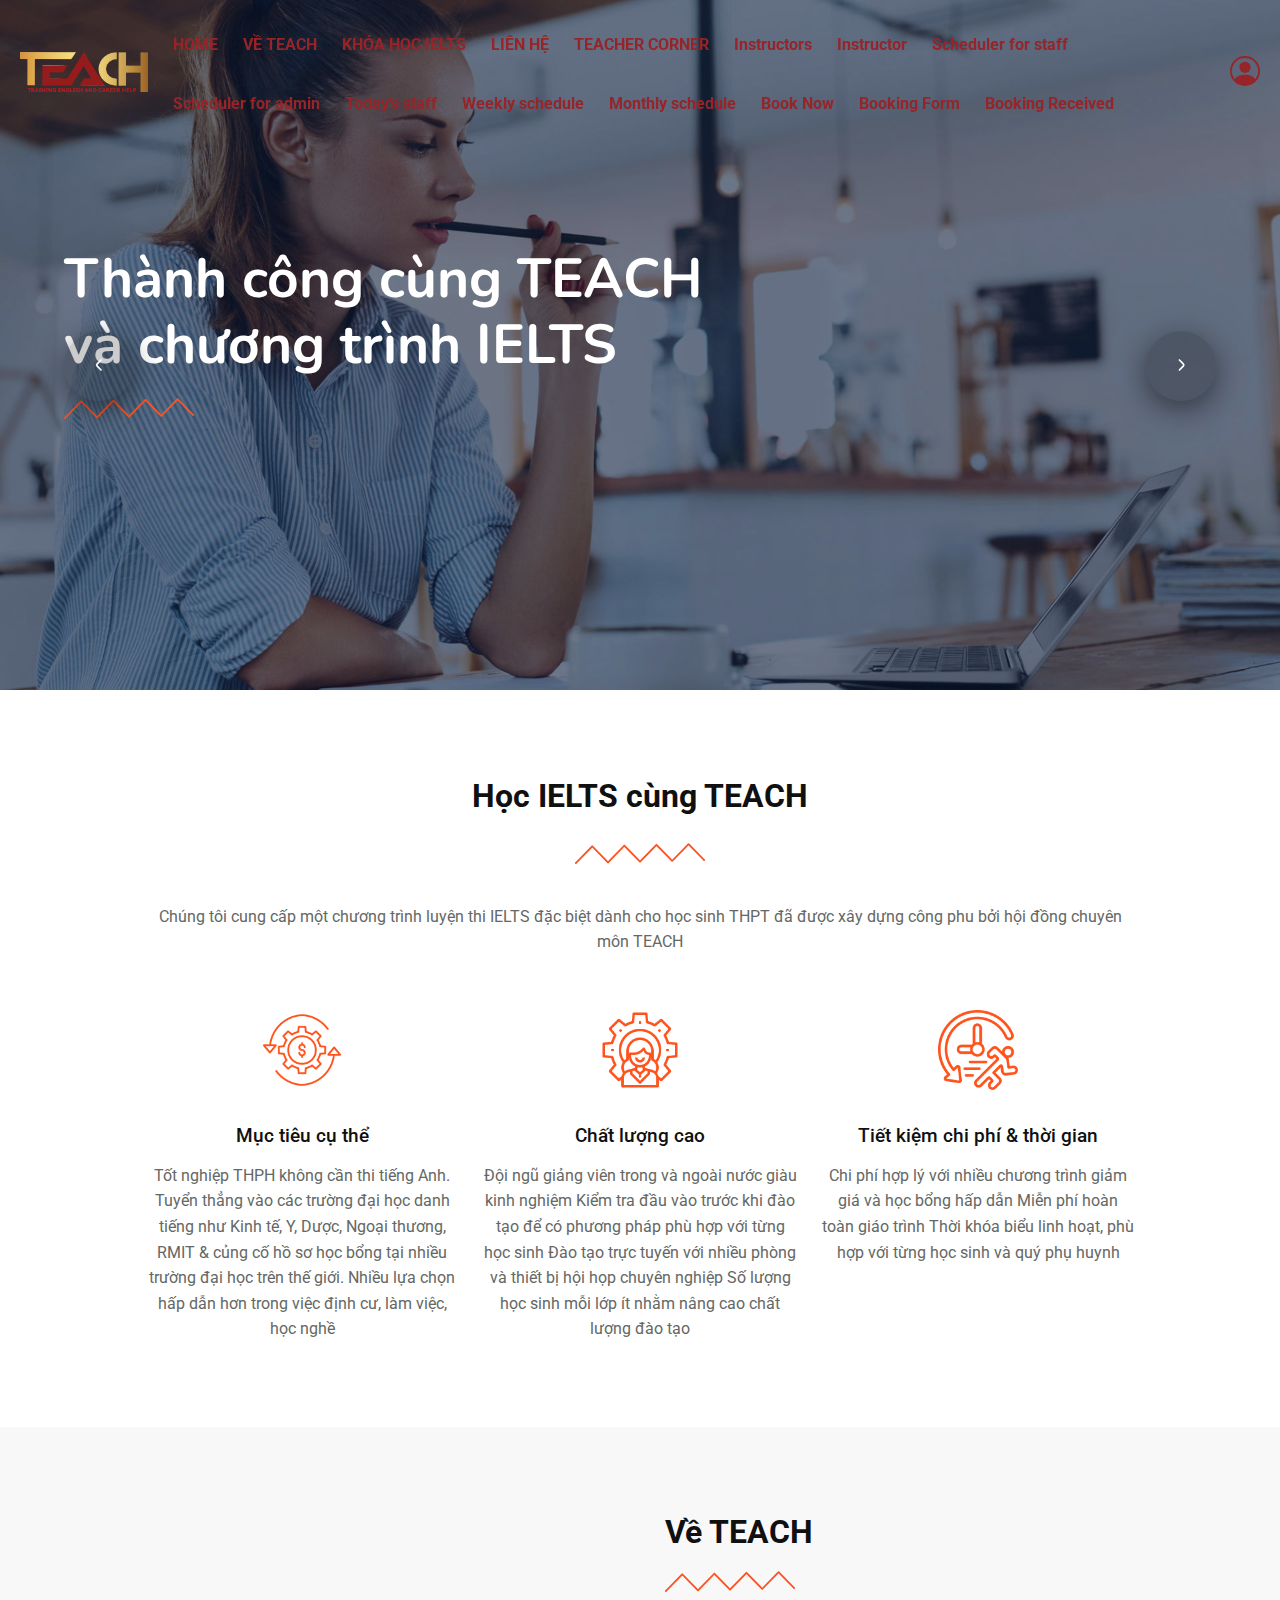
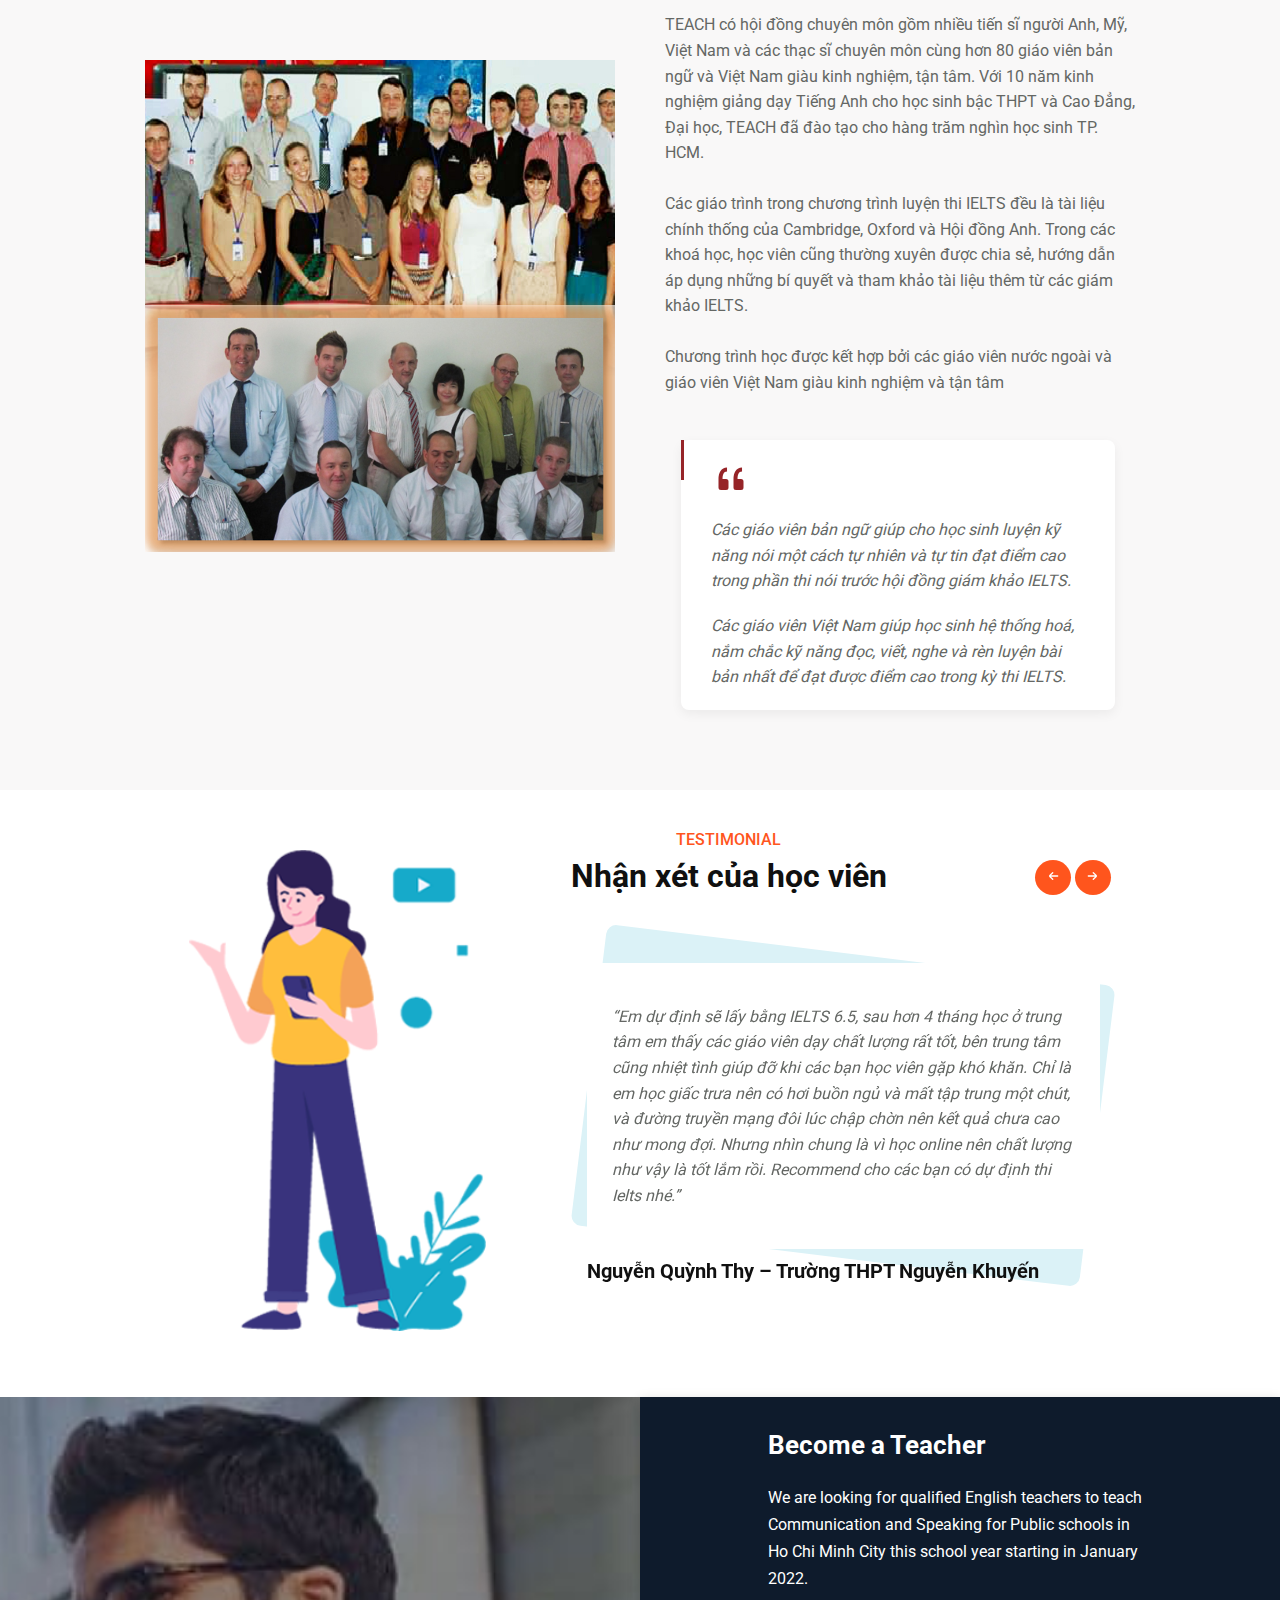
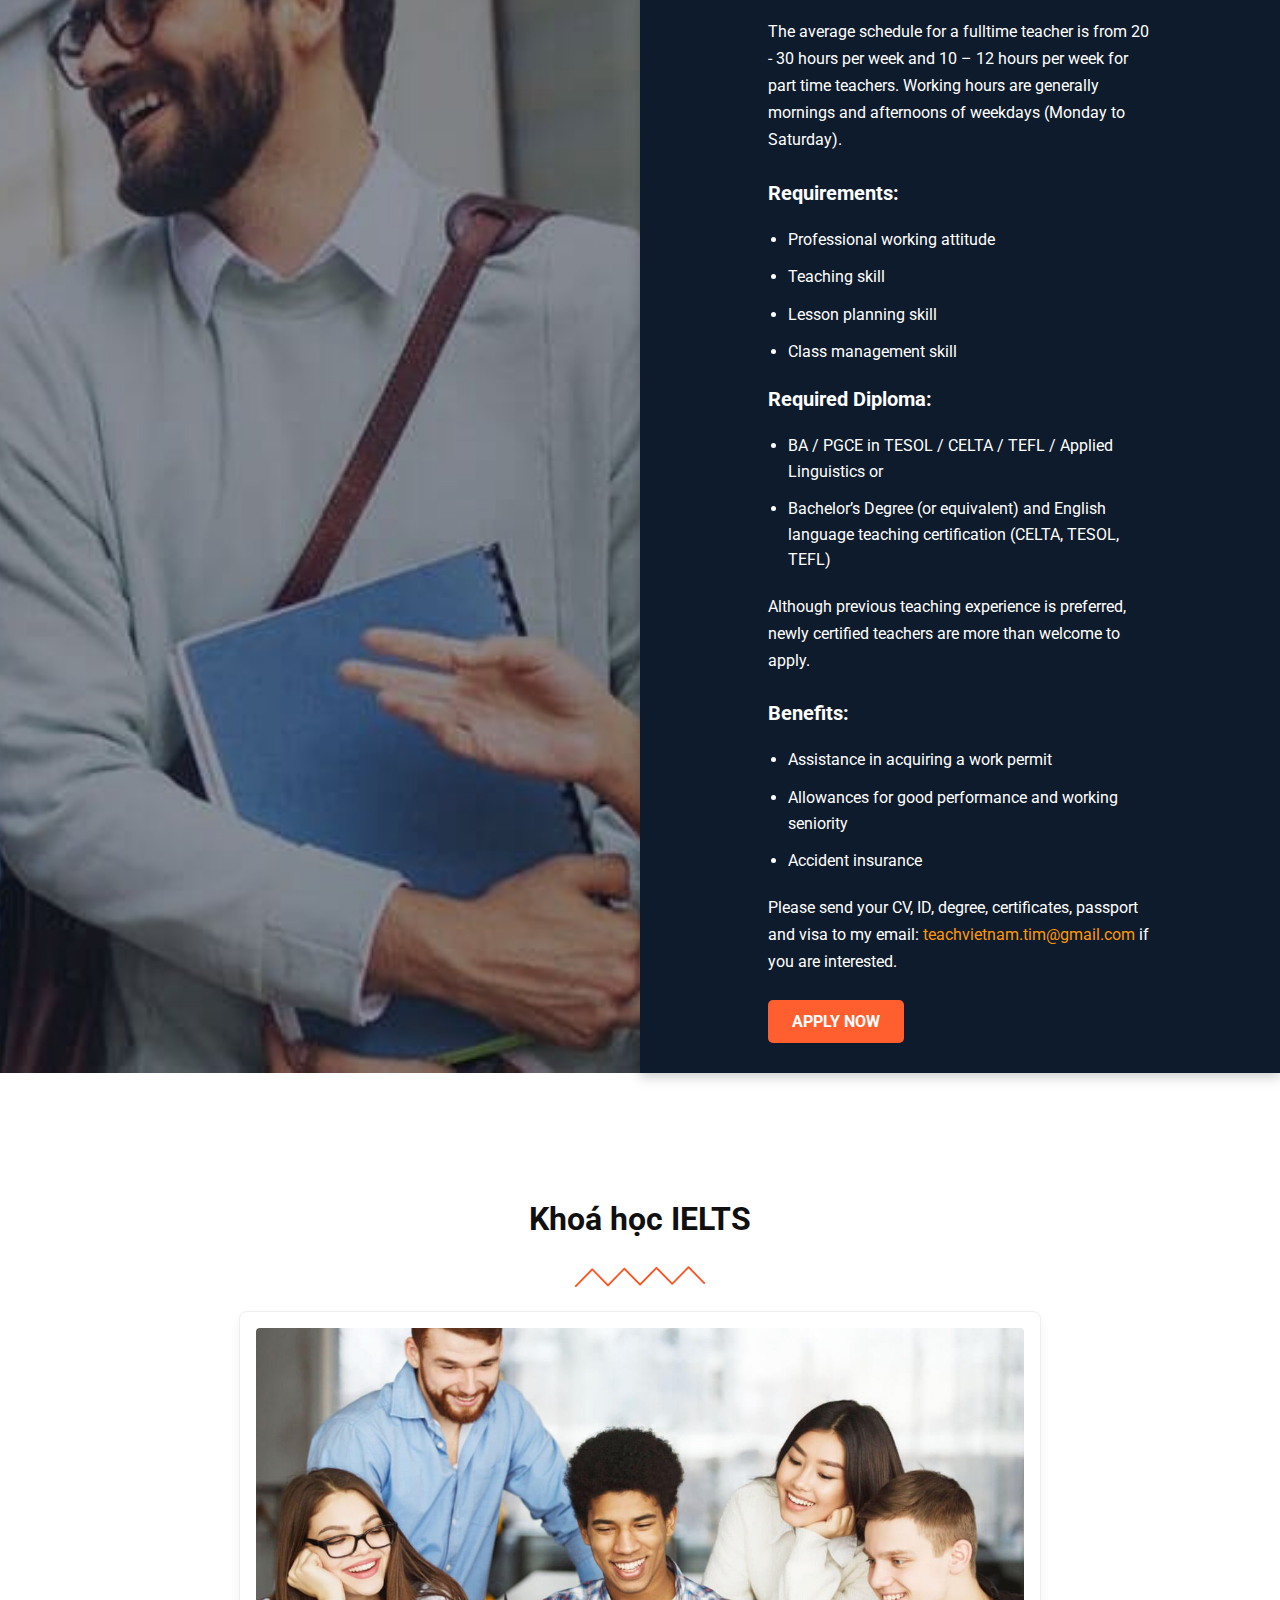
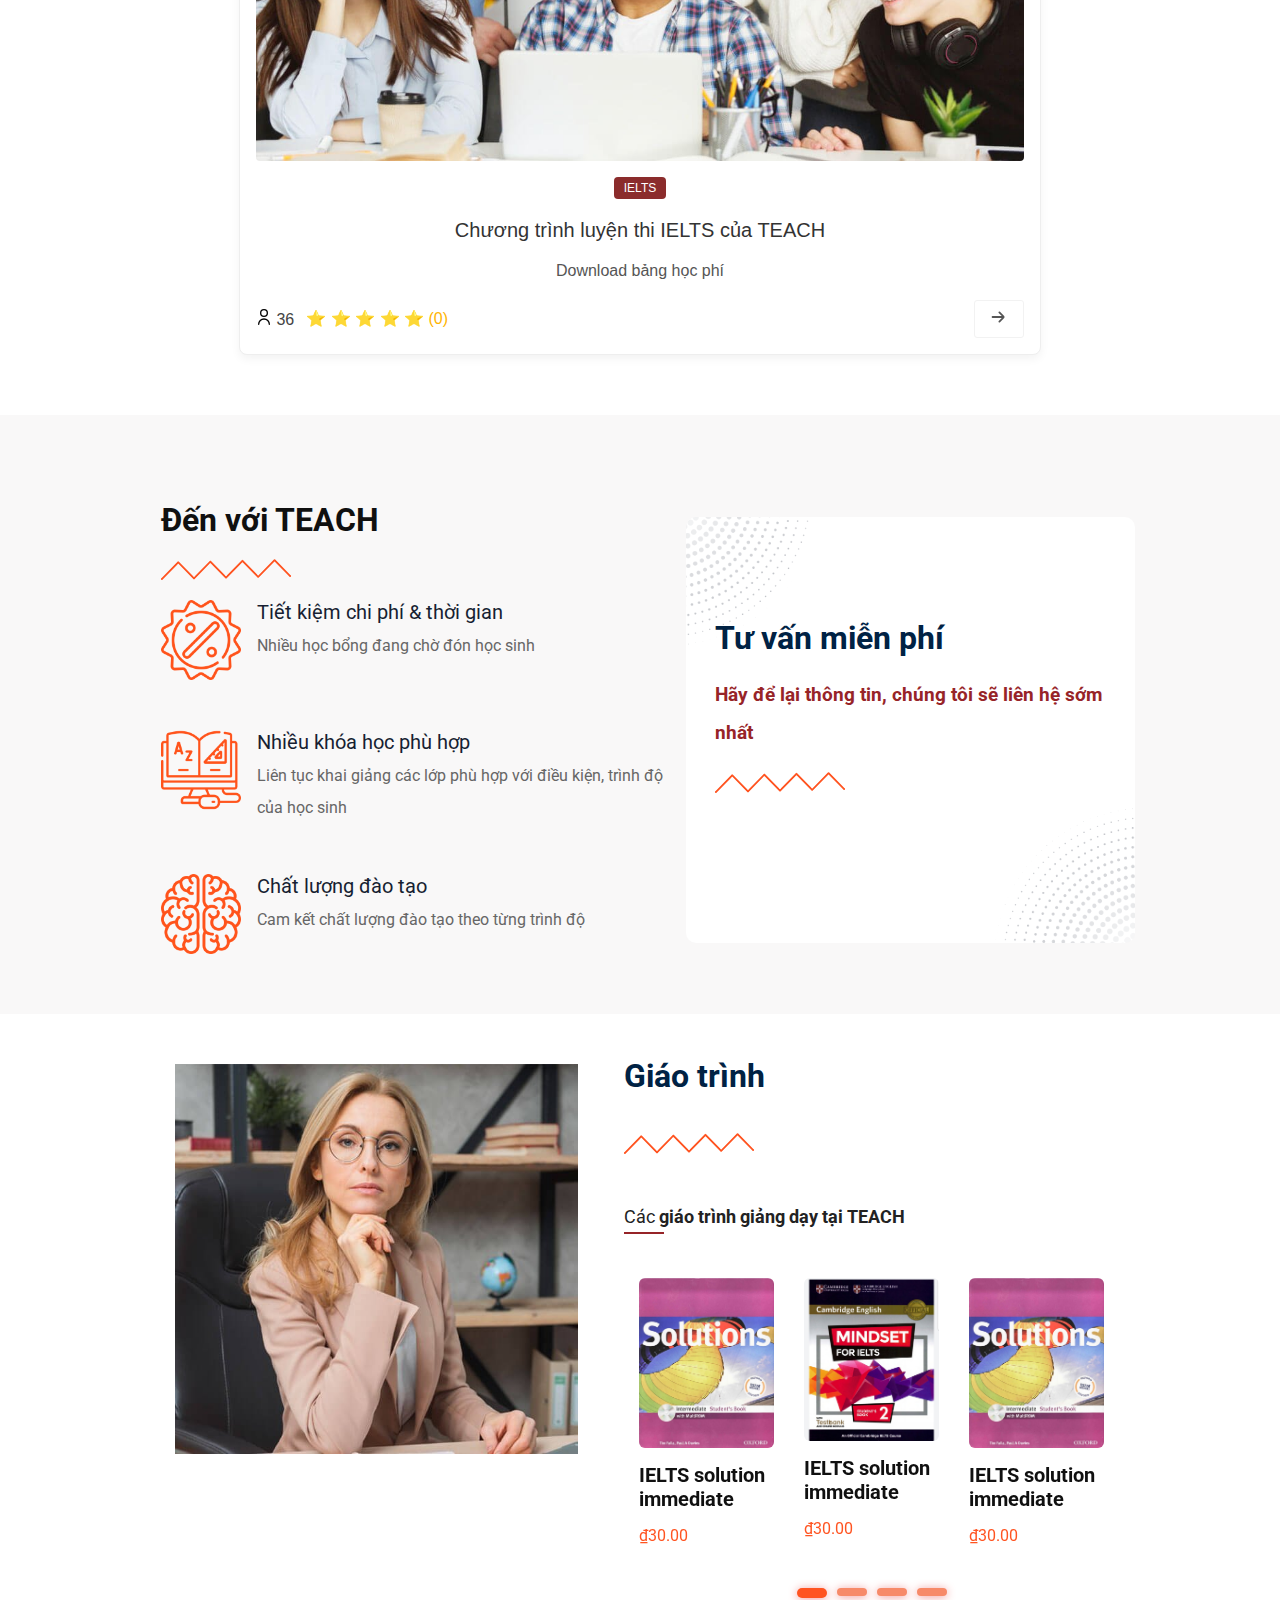
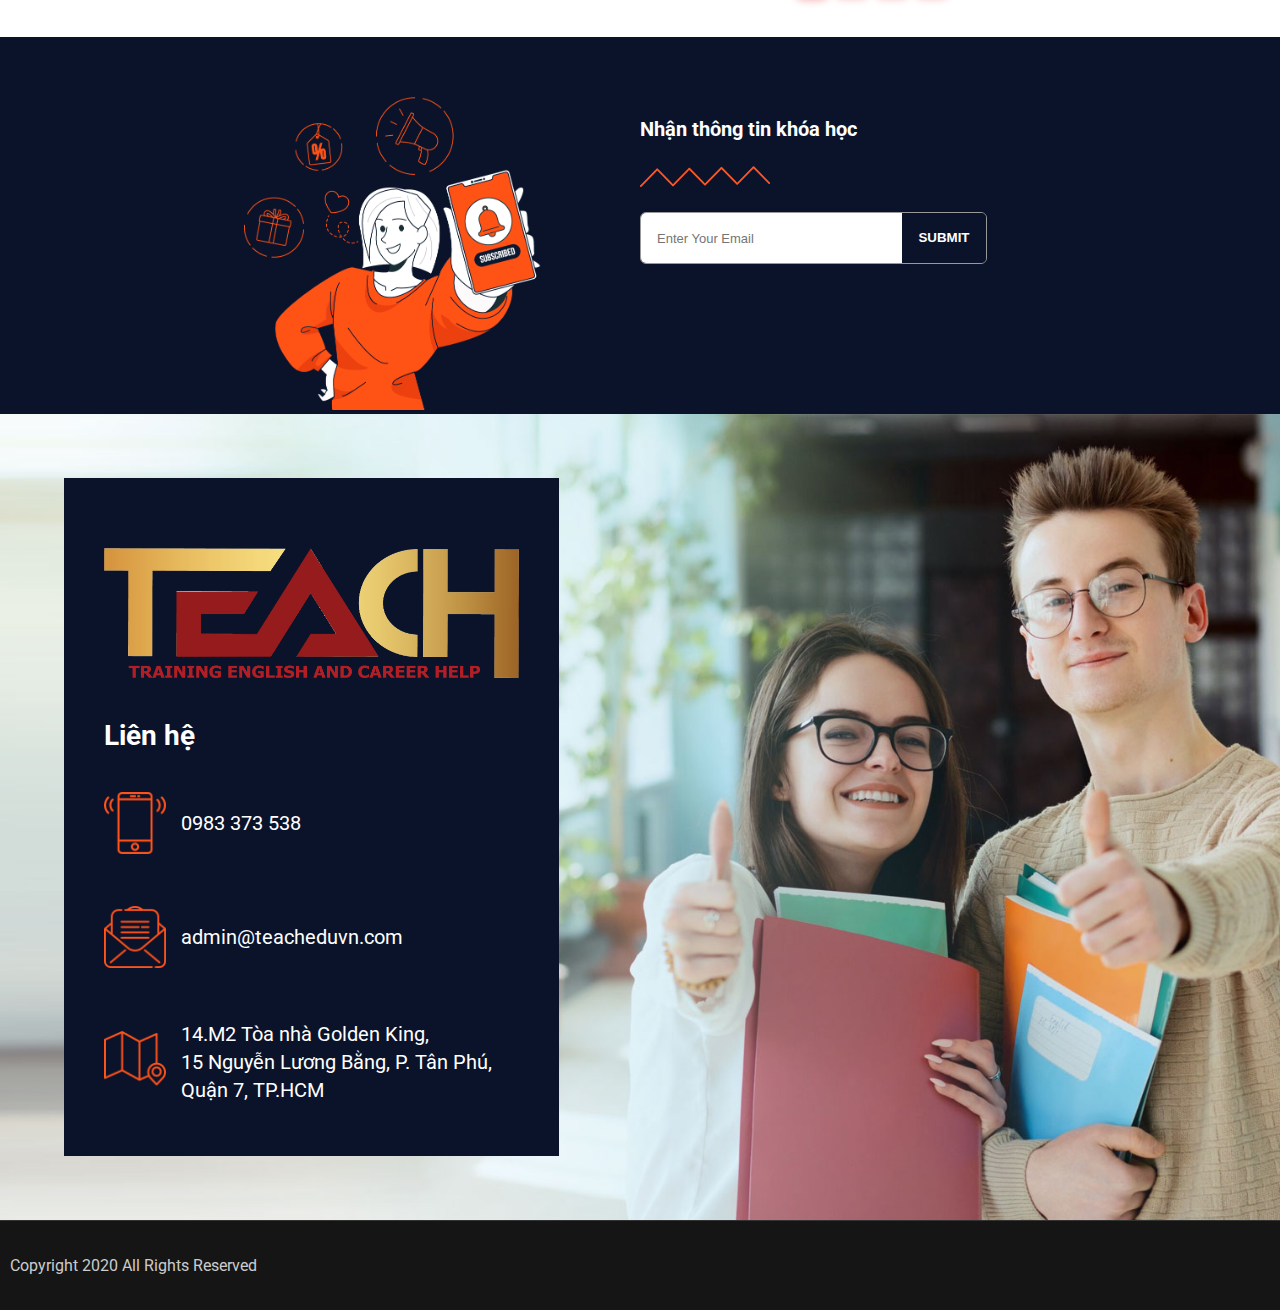
<file: index.html>
<!DOCTYPE html>
<html lang="vi">

<head>
    <meta charset="UTF-8" />
    <meta name="viewport" content="width=device-width, initial-scale=1.0" />
    <title>TEACH - IELTS</title>
    <link rel="stylesheet" href="css/slick.min.css" />
    <link rel="stylesheet" href="css/aos.css" />
    <link rel="stylesheet" href="css/style.css" />
    <script src="js/jquery-3.6.0.min.js"></script>
</head>

<body class="page page-home">

    <header class="header header-main">
        <div class="header-container">
            <div class="header-logo">
                <img src="images/Teach_logo.png" alt="TEACH Logo" />
            </div>
            <nav class="nav nav-mobile">
                <button class="close-menu"><img src="images/close-button.svg"></button>
                <ul class="nav-list nav-list-mobile">
                    <li class="nav-item"><a href="#">HOME</a></li>
                    <li class="nav-item"><a href="#">VỀ TEACH</a></li>
                    <li class="nav-item"><a href="#">KHÓA HỌC IELTS</a>
                        <button class="icon-show"><img src="images/plus.svg" alt=""></button>
                        <ul class="sub-menu">
                            <li>
                                <a href="">Khoá học 1</a>
                            </li>
                            <li>
                                <a href="">Khoá học 2</a>
                            </li>
                            <li>
                                <a href="">Khoá học 3</a>
                            </li>
                            <li>
                                <a href="">Khoá học 4</a>
                            </li>
                        </ul>
                    </li>
                    <li class="nav-item"><a href="#">LIÊN HỆ</a></li>
                    <li class="nav-item"><a href="#">TEACHER CORNER</a></li>
                    <li class="nav-item"><a href="#">Instructors</a></li>
                    <li class="nav-item"><a href="#">Instructor</a></li>
                    <li class="nav-item"><a href="#">Scheduler for staff</a></li>
                    <li class="nav-item"><a href="#">Scheduler for admin</a></li>
                    <li class="nav-item"><a href="#">Today's staff</a></li>
                    <li class="nav-item"><a href="#">Weekly schedule</a></li>
                    <li class="nav-item"><a href="#">Monthly schedule</a></li>
                    <li class="nav-item"><a href="#">Book Now</a></li>
                    <li class="nav-item"><a href="#">Booking Form</a></li>
                    <li class="nav-item"><a href="#">Booking Received</a></li>
                </ul>
            </nav>
            <div class="header-icons">
                <div class="header-icon icon-user">
                    <img src="images/person-circle.svg" alt="">
                </div>
                <div class="header-icon icon-toggle">
                    <img src="images/bars.svg" alt="">
                </div>
            </div>
        </div>
    </header>
    <section class="total-banner">
        <div class="box-banner">
            <div class="section section-hero"
                style="background: url('images/slide.jpg') no-repeat center center/cover;">
                <div class="hero-overlay"></div>
                <div class="hero-content">
                    <h1 class="hero-title">Thành công cùng TEACH<br />và chương trình IELTS</h1>
                    <img class="decor-img" src="images/zigzag-small.png" alt="gạch chân sóng">
                    <a href="" class="btn btn-primary">TÌM HIỂU THÊM</a>
                </div>
            </div>
            <div class="section section-hero"
                style="background: url('images/slide-2-1.jpg') no-repeat center center/cover;">
                <div class="hero-overlay"></div>
                <div class="hero-content">
                    <h1 class="hero-title">Thành công cùng TEACH<br />và chương trình IELTS</h1>
                    <img class="decor-img" src="images/zigzag-small.png" alt="gạch chân sóng">
                    <a href="#" class="btn btn-primary">TÌM HIỂU THÊM</a>
                </div>
            </div>
        </div>
        <div class="box-arrow">
            <button id="prev-banner"><img src="images/icon-back.svg" alt=""></button>
            <button id="next-banner"><img src="images/icon-next.svg" alt=""></button>

        </div>
    </section>

    <section class="ielts-container">
        <div class="container">
            <h2>Học IELTS cùng TEACH</h2>
            <img class="decor-img" src="images/zigzag-small.png" alt="gạch chân sóng">
            <p>
                Chúng tôi cung cấp một chương trình luyện thi IELTS đặc biệt dành cho học sinh THPT đã được xây dựng
                công
                phu bởi hội đồng chuyên môn TEACH
            </p>
            <div class="box-ielts">
                <div class="item-ielts">
                    <img class="icon-img" src="images/revenue.png" alt="icon mục tiêu">
                    <div class="subtitle">Mục tiêu cụ thể</div>
                    <div class="content-ielts">
                        <p>
                            Tốt nghiệp THPH không cần thi tiếng Anh.
                            Tuyển thẳng vào các trường đại học danh tiếng như Kinh tế, Y, Dược, Ngoại thương, RMIT &
                            củng cố
                            hồ sơ học bổng tại nhiều trường đại học trên thế giới.
                            Nhiều lựa chọn hấp dẫn hơn trong việc định cư, làm việc, học nghề
                        </p>
                    </div>
                </div>
                <div class="item-ielts">
                    <img class="icon-img" src="images/leader.png" alt="icon mục tiêu">
                    <div class="subtitle">Chất lượng cao</div>
                    <div class="content-ielts">
                        <p>
                            Đội ngũ giảng viên trong và ngoài nước giàu kinh nghiệm
                            Kiểm tra đầu vào trước khi đào tạo để có phương pháp phù hợp với từng học sinh
                            Đào tạo trực tuyến với nhiều phòng và thiết bị hội họp chuyên nghiệp
                            Số lượng học sinh mỗi lớp ít nhằm nâng cao chất lượng đào tạo
                        </p>
                    </div>
                </div>
                <div class="item-ielts">
                    <img class="icon-img" src="images/running-man.png" alt="icon mục tiêu">
                    <div class="subtitle">Tiết kiệm chi phí & thời gian</div>
                    <div class="content-ielts">
                        <p>
                            Chi phí hợp lý với nhiều chương trình giảm giá và học bổng hấp dẫn
                            Miễn phí hoàn toàn giáo trình
                            Thời khóa biểu linh hoạt, phù hợp với từng học sinh và quý phụ huynh
                        </p>
                    </div>
                </div>
            </div>
        </div>
    </section>
    <section class="ielts-container ielts-team">
        <div class="container">
            <div class="box-about">
                <div class="item-ielts">
                    <img class="team-img" src="images/Untitled-3.jpg" alt="icon mục tiêu">
                </div>
                <div class="ielts-right">
                    <h2>Về TEACH</h2>
                    <img class="decor-img" src="images/zigzag-small.png" alt="gạch chân sóng">
                    <p>
                        TEACH có hội đồng chuyên môn gồm nhiều tiến sĩ người Anh, Mỹ, Việt Nam và các thạc sĩ chuyên môn
                        cùng hơn 80 giáo viên bản ngữ và Việt Nam giàu kinh nghiệm, tận tâm. Với 10 năm kinh nghiệm
                        giảng dạy Tiếng Anh cho học sinh bậc THPT và Cao Đẳng, Đại học, TEACH đã đào tạo cho hàng trăm
                        nghìn học sinh TP. HCM.

                    </p>
                    <p>

                        Các giáo trình trong chương trình luyện thi IELTS đều là tài liệu chính thống của Cambridge,
                        Oxford và Hội đồng Anh. Trong các khoá học, học viên cũng thường xuyên được chia sẻ, hướng dẫn
                        áp dụng những bí quyết và tham khảo tài liệu thêm từ các giám khảo IELTS.


                    </p>
                    <p>
                        Chương trình học được kết hợp bởi các giáo viên nước ngoài và giáo viên Việt Nam giàu kinh
                        nghiệm và tận tâm
                    </p>
                    <div class="quote-box">
                        <div class="item-quote">
                            <div class="line"></div>
                            <div class="quote-icon"><img src="images/quote.svg" alt=""></div>
                            <p>
                                Các giáo viên bản ngữ giúp cho học sinh luyện kỹ năng nói một cách tự nhiên và tự tin
                                đạt điểm cao trong phần thi nói trước hội đồng giám khảo IELTS.
                            </p>
                            <br>
                            <p>
                                Các giáo viên Việt Nam giúp học sinh hệ thống hoá, nắm chắc kỹ năng đọc, viết, nghe và
                                rèn luyện bài bản nhất để đạt được điểm cao trong kỳ thi IELTS.
                            </p>
                        </div>
                    </div>
                </div>
            </div>
        </div>
    </section>
    <section class="testimonial-section">
        <div class="container">
            <div class="box-testimonial">
                <img src="images/2-31.png" alt="Học viên" class="hero">
                <div class="testimonial-content">
                    <div class="quote-header">
                        <div class="header-left">
                            <div class="testimonial-title">Testimonial</div>
                            <div class="testimonial-subtitle">Nhận xét của học viên</div>
                        </div>
                        <div class="header-right">
                            <button id="btn-right"><img src="images/arrow-small-left.svg" alt=""></button>
                            <button id="btn-prev"><img src="images/arrow-small-right.svg" alt=""></button>

                        </div>
                    </div>
                    <div class="slider-quote">
                        <div class="quote-box-name">
                            <div class="item-quote">
                                <div class="content">
                                    <p>
                                        “Em dự định sẽ lấy bằng IELTS 6.5, sau hơn 4 tháng học ở trung tâm em thấy các
                                        giáo
                                        viên
                                        dạy chất lượng rất tốt, bên trung tâm cũng nhiệt tình giúp đỡ khi các bạn học
                                        viên
                                        gặp
                                        khó khăn. Chỉ là em học giấc trưa nên có hơi buồn ngủ và mất tập trung một chút,
                                        và
                                        đường truyền mạng đôi lúc chập chờn nên kết quả chưa cao như mong đợi. Nhưng
                                        nhìn
                                        chung
                                        là vì học online nên chất lượng như vậy là tốt lắm rồi. Recommend cho các bạn có
                                        dự
                                        định
                                        thi Ielts nhé.”
                                    </p>
                                </div>

                            </div>
                            <h3 class="name">Nguyễn Quỳnh Thy – Trường THPT Nguyễn Khuyến</h3>
                        </div>
                        <div class="quote-box-name">
                            <div class="item-quote">
                                <div class="content">
                                    <p>
                                        “Em dự định sẽ lấy bằng IELTS 6.5, sau hơn 4 tháng học ở trung tâm em thấy các
                                        giáo
                                        viên
                                        dạy chất lượng rất tốt, bên trung tâm cũng nhiệt tình giúp đỡ khi các bạn học
                                        viên
                                        gặp
                                        khó khăn. Chỉ là em học giấc trưa nên có hơi buồn ngủ và mất tập trung một chút,
                                        và
                                        đường truyền mạng đôi lúc chập chờn nên kết quả chưa cao như mong đợi. Nhưng
                                        nhìn
                                        chung
                                        là vì học online nên chất lượng như vậy là tốt lắm rồi. Recommend cho các bạn có
                                        dự
                                        định
                                        thi Ielts nhé.”
                                    </p>
                                </div>

                            </div>
                            <h3 class="name">Nguyễn Quỳnh Thy – Trường THPT Nguyễn Khuyến</h3>
                        </div>
                        <div class="quote-box-name">
                            <div class="item-quote">
                                <div class="content">
                                    <p>
                                        “Em dự định sẽ lấy bằng IELTS 6.5, sau hơn 4 tháng học ở trung tâm em thấy các
                                        giáo
                                        viên
                                        dạy chất lượng rất tốt, bên trung tâm cũng nhiệt tình giúp đỡ khi các bạn học
                                        viên
                                        gặp
                                        khó khăn. Chỉ là em học giấc trưa nên có hơi buồn ngủ và mất tập trung một chút,
                                        và
                                        đường truyền mạng đôi lúc chập chờn nên kết quả chưa cao như mong đợi. Nhưng
                                        nhìn
                                        chung
                                        là vì học online nên chất lượng như vậy là tốt lắm rồi. Recommend cho các bạn có
                                        dự
                                        định
                                        thi Ielts nhé.”
                                    </p>
                                </div>

                            </div>
                            <h3 class="name">Nguyễn Quỳnh Thy – Trường THPT Nguyễn Khuyến</h3>
                        </div>
                    </div>
                </div>
            </div>
        </div>
    </section>
    <section class="box-wrapper job-section">
        <div class="box-job">
            <div class="img-job">
                <img src="images/sds-1.jpg" alt="">
            </div>
            <div class="box-content job-benefit-box">
                <h2>Become a Teacher</h2>

                <p>We are looking for qualified English teachers to teach Communication and Speaking for Public schools
                    in Ho Chi Minh City this school year starting in January 2022.</p>

                <p>The average schedule for a fulltime teacher is from 20 - 30 hours per week and 10 – 12 hours per week
                    for part time teachers. Working hours are generally mornings and afternoons of weekdays (Monday to
                    Saturday).</p>

                <h3>Requirements:</h3>
                <ul>
                    <li>Professional working attitude</li>
                    <li>Teaching skill</li>
                    <li>Lesson planning skill</li>
                    <li>Class management skill</li>
                </ul>

                <h3>Required Diploma:</h3>
                <ul>
                    <li>BA / PGCE in TESOL / CELTA / TEFL / Applied Linguistics or</li>
                    <li>Bachelor’s Degree (or equivalent) and English language teaching certification (CELTA, TESOL,
                        TEFL)</li>
                </ul>

                <p>Although previous teaching experience is preferred, newly certified teachers are more than welcome to
                    apply.</p>

                <h3>Benefits:</h3>
                <ul>
                    <li>Assistance in acquiring a work permit</li>
                    <li>Allowances for good performance and working seniority</li>
                    <li>Accident insurance</li>
                </ul>

                <p>Please send your CV, ID, degree, certificates, passport and visa to my email: <a
                        href="mailto:teachvietnam.tim@gmail.com">teachvietnam.tim@gmail.com</a> if you are interested.
                </p>

                <a href="#" class="btn-apply-now">Apply Now</a>
            </div>
        </div>
    </section>
    <section class="ielts-container">
        <div class="container">
            <h2>Khoá học IELTS </h2>
            <img class="decor-img" src="images/zigzag-small.png" alt="gạch chân sóng">
            <div class="course-box course-container">
                <img src="images/6-1-1.jpg" alt="IELTS Course" class="course-box thumbnail" />

                <div class="course-box category">IELTS</div>

                <h3 class="course-box title">Chương trình luyện thi IELTS của TEACH</h3>

                <a href="#" class="course-box fee-download">Download bảng học phí</a>

                <div class="course-box meta-info">
                    <span class="course-box students"><img src="images/user.svg" alt=""> 36</span>
                    <span class="course-box stars">
                        ⭐ ⭐ ⭐ ⭐ ⭐ <span>(0)</span>
                    </span>
                    <a href="#"><img src="images/user_info.svg" alt=""></a>
                </div>
            </div>

        </div>
    </section>
    <section class="ielts-container ielts-team box">
        <div class="container">

            <div class="box-text">
                <div class="item-to">
                    <div class="header-team-box">
                        <h2>Đến với TEACH</h2>
                        <img class="decor-img" src="images/zigzag-small.png" alt="gạch chân sóng">
                    </div>
                    <div class="benefit-section benefit-box">
                        <div class="benefit-box item">
                            <img src="images/discount.png" alt="Tiết kiệm" class="benefit-box icon" />
                            <div class="benefit-box content">
                                <h4 class="benefit-box title">Tiết kiệm chi phí & thời gian</h4>
                                <p class="benefit-box desc">Nhiều học bổng đang chờ đón học sinh</p>
                            </div>
                        </div>

                        <div class="benefit-box item">
                            <img src="images/online-course.png" alt="Nhiều khóa học" class="benefit-box icon" />
                            <div class="benefit-box content">
                                <h4 class="benefit-box title">Nhiều khóa học phù hợp</h4>
                                <p class="benefit-box desc">Liên tục khai giảng các lớp phù hợp với điều kiện, trình độ
                                    của
                                    học
                                    sinh</p>
                            </div>
                        </div>

                        <div class="benefit-box item">
                            <img src="images/brain.png" alt="Chất lượng" class="benefit-box icon" />
                            <div class="benefit-box content">
                                <h4 class="benefit-box title">Chất lượng đào tạo</h4>
                                <p class="benefit-box desc">Cam kết chất lượng đào tạo theo từng trình độ</p>
                            </div>
                        </div>
                    </div>
                </div>
                <div class="consult-block consult-box" style="background-image: url(images/input_bg-1.png);">
                    <div class="container">
                        <div class="consult-box content">
                            <h3 class="consult-box title">Tư vấn miễn phí</h3>
                            <p class="consult-box subtitle">
                                Hãy để lại thông tin, chúng tôi sẽ liên hệ sớm nhất
                            </p>
                            <img class="decor-img" src="images/zigzag-small.png" alt="gạch chân sóng">
                        </div>


                    </div>
                </div>
            </div>
        </div>
    </section>
    <section class="total-consult">
        <div class="container">
            <div class="flex-consult">
                <div class="consult-block consult-box">
                    <div class="consult-box image">
                        <img src="images/about51-1.jpg" alt="Tư vấn viên" />
                    </div>
                </div>
                <div class="book-section book-box">
                    <h2 class="book-box heading">Giáo trình</h2>
                    <img class="decor-img" src="images/zigzag-small.png" alt="gạch chân sóng">

                    <p class="book-box subheading">
                        Các <strong>giáo trình giảng dạy tại TEACH</strong>
                    </p>

                    <div class="options-slider">
                        <div class="slider-book">
                            <div class="book-box item">
                                <a href="">
                                    <img src="images/IMG_20211002_163313.jpg" alt="IELTS Book" class="book-box image" />
                                </a>
                                <h4 class="book-box title"><a href="">
                                        IELTS solution immediate
                                    </a></h4>
                                <div class="book-box footer">
                                    <span class="book-box price">₫30.00</span>
                                </div>
                            </div>
                            <div class="book-box item">
                                <a href="">
                                    <img src="images/IMG_20211002_163321.jpg" alt="IELTS Book" class="book-box image" />
                                </a>
                                <h4 class="book-box title"><a href="">
                                        IELTS solution immediate
                                    </a></h4>
                                <div class="book-box footer">
                                    <span class="book-box price">₫30.00</span>
                                </div>
                            </div>
                            <div class="book-box item">
                                <a href="">
                                    <img src="images/IMG_20211002_163313.jpg" alt="IELTS Book" class="book-box image" />
                                </a>
                                <h4 class="book-box title"><a href="">
                                        IELTS solution immediate
                                    </a></h4>
                                <div class="book-box footer">
                                    <span class="book-box price">₫30.00</span>
                                </div>
                            </div>
                            <div class="book-box item">
                                <a href="">
                                    <img src="images/IMG_20211002_163328.jpg" alt="IELTS Book" class="book-box image" />
                                </a>
                                <h4 class="book-box title"><a href="">
                                        IELTS solution immediate
                                    </a></h4>
                                <div class="book-box footer">
                                    <span class="book-box price">₫30.00</span>
                                </div>
                            </div>
                        </div>
                    </div>
                </div>
            </div>

        </div>
    </section>
    <footer class="footer-subscribe footer-block">
        <div class="container">
            <div class="header-footer">
                <div class="footer-block image">
                    <img src="images/hgjk-1.png" alt="Illustration" />
                </div>

                <div class="col-footer-right">
                    <h3 class="footer-block title">Nhận thông tin khóa học</h3>
                    <img class="decor-img" src="images/zigzag-small.png" alt="gạch chân sóng">

                    <form class="footer-block form" action="">
                        <input type="email" class="footer-block input" placeholder="Enter Your Email" required />
                        <button type="submit" class="footer-block submit">SUBMIT</button>
                    </form>
                </div>
            </div>
        </div>
        <div class="bg-footer">
            <div class="container">
                <div class="footer-block logo">
                    <img src="images/Teach_logo.png" alt="TEACH Logo" />
                </div>

                <div class="footer-block contact">
                    <h4 class="footer-block contact-title">Liên hệ</h4>

                    <div class="box-address">
                        <div class="footer-block contact-item">
                            <img src="images/smartphone.png" alt="Phone" />
                            <span>0983 373 538</span>
                        </div>

                        <div class="footer-block contact-item">
                            <img src="images/open-email.png" alt="Email" />
                            <span>admin@teacheduvn.com</span>
                        </div>

                        <div class="footer-block contact-item">
                            <img src="images/address.png" alt="Address" />
                            <span>
                                14.M2 Tòa nhà Golden King,<br>
                                15 Nguyễn Lương Bằng, P. Tân Phú, Quận 7, TP.HCM
                            </span>
                        </div>
                    </div>
                </div>
            </div>
        </div>
        <div class="footer-block copyright">
            Copyright 2020 All Rights Reserved
        </div>
    </footer>

    <script src="js/slick.min.js"></script>
    <script src="js/aos.js"></script>
    <script src="js/style.js"></script>
    <script>
        AOS.init();
    </script>
</body>

</html>
</file>
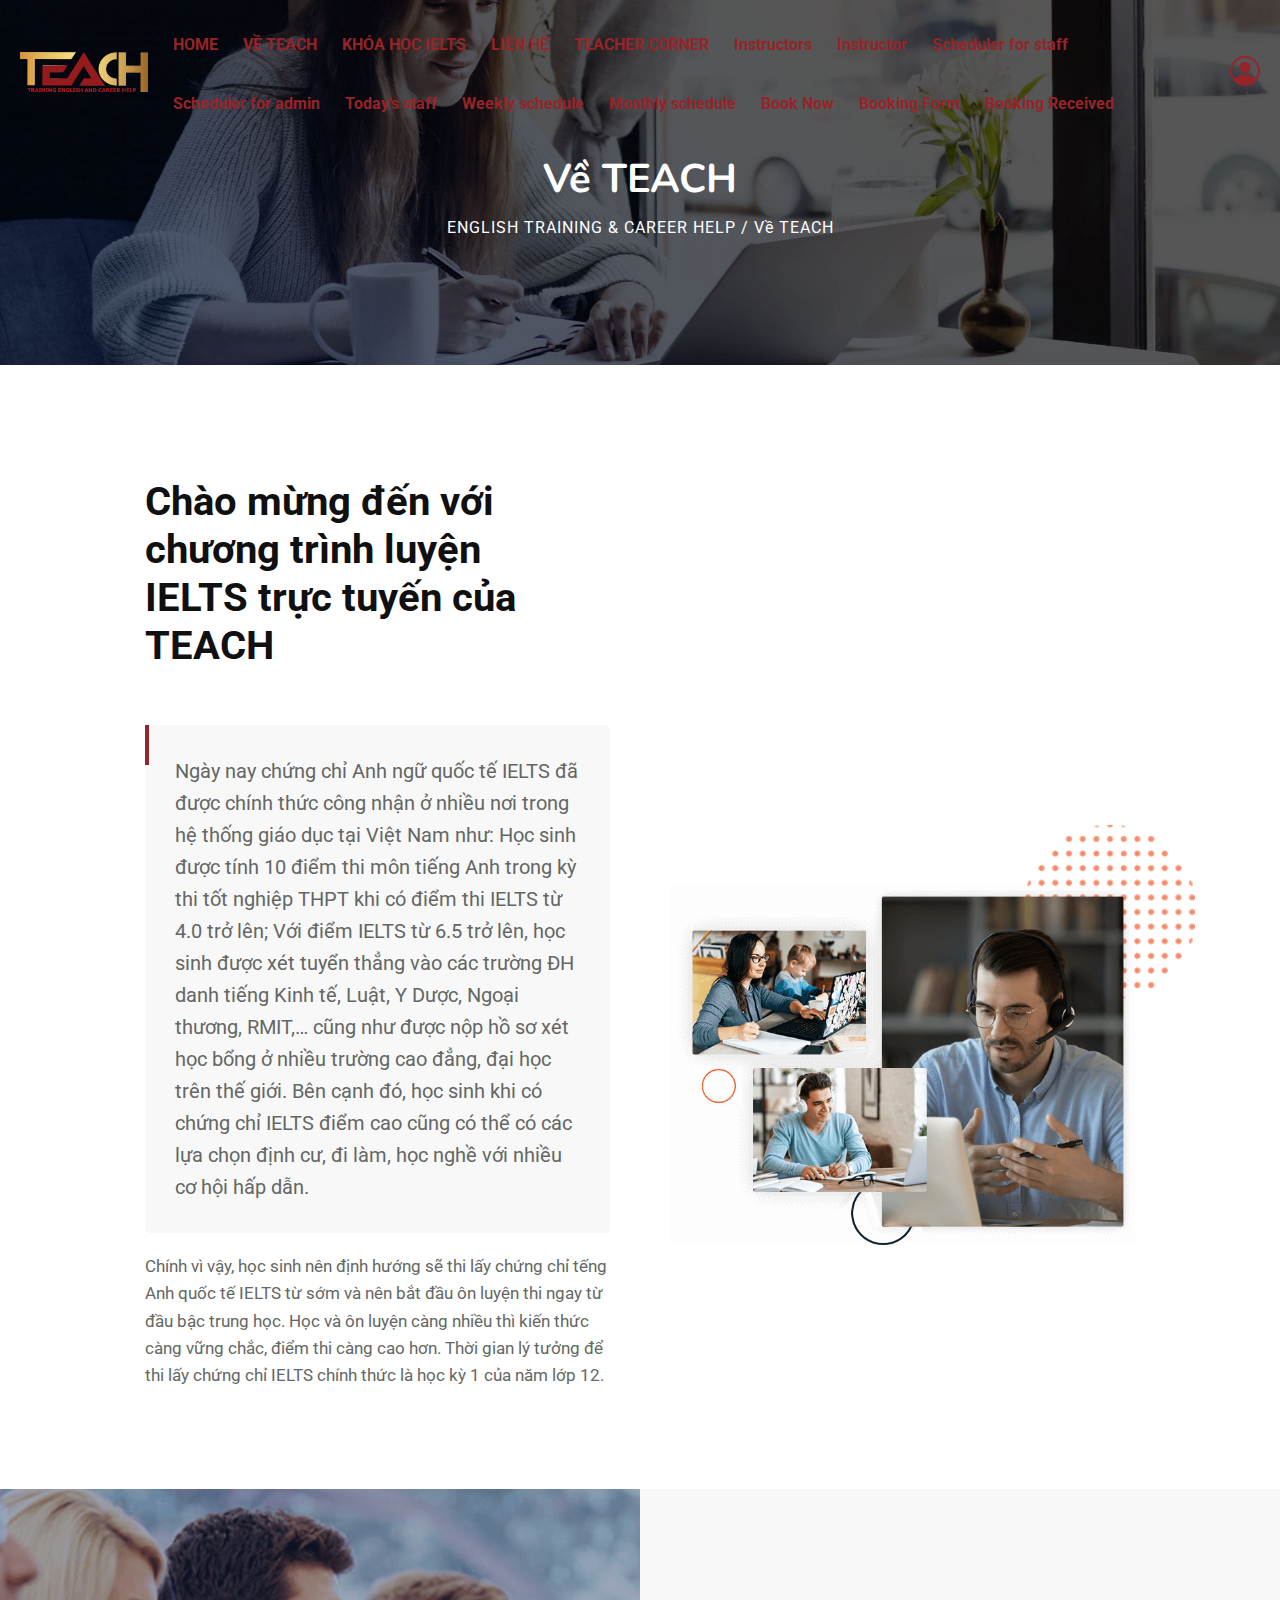
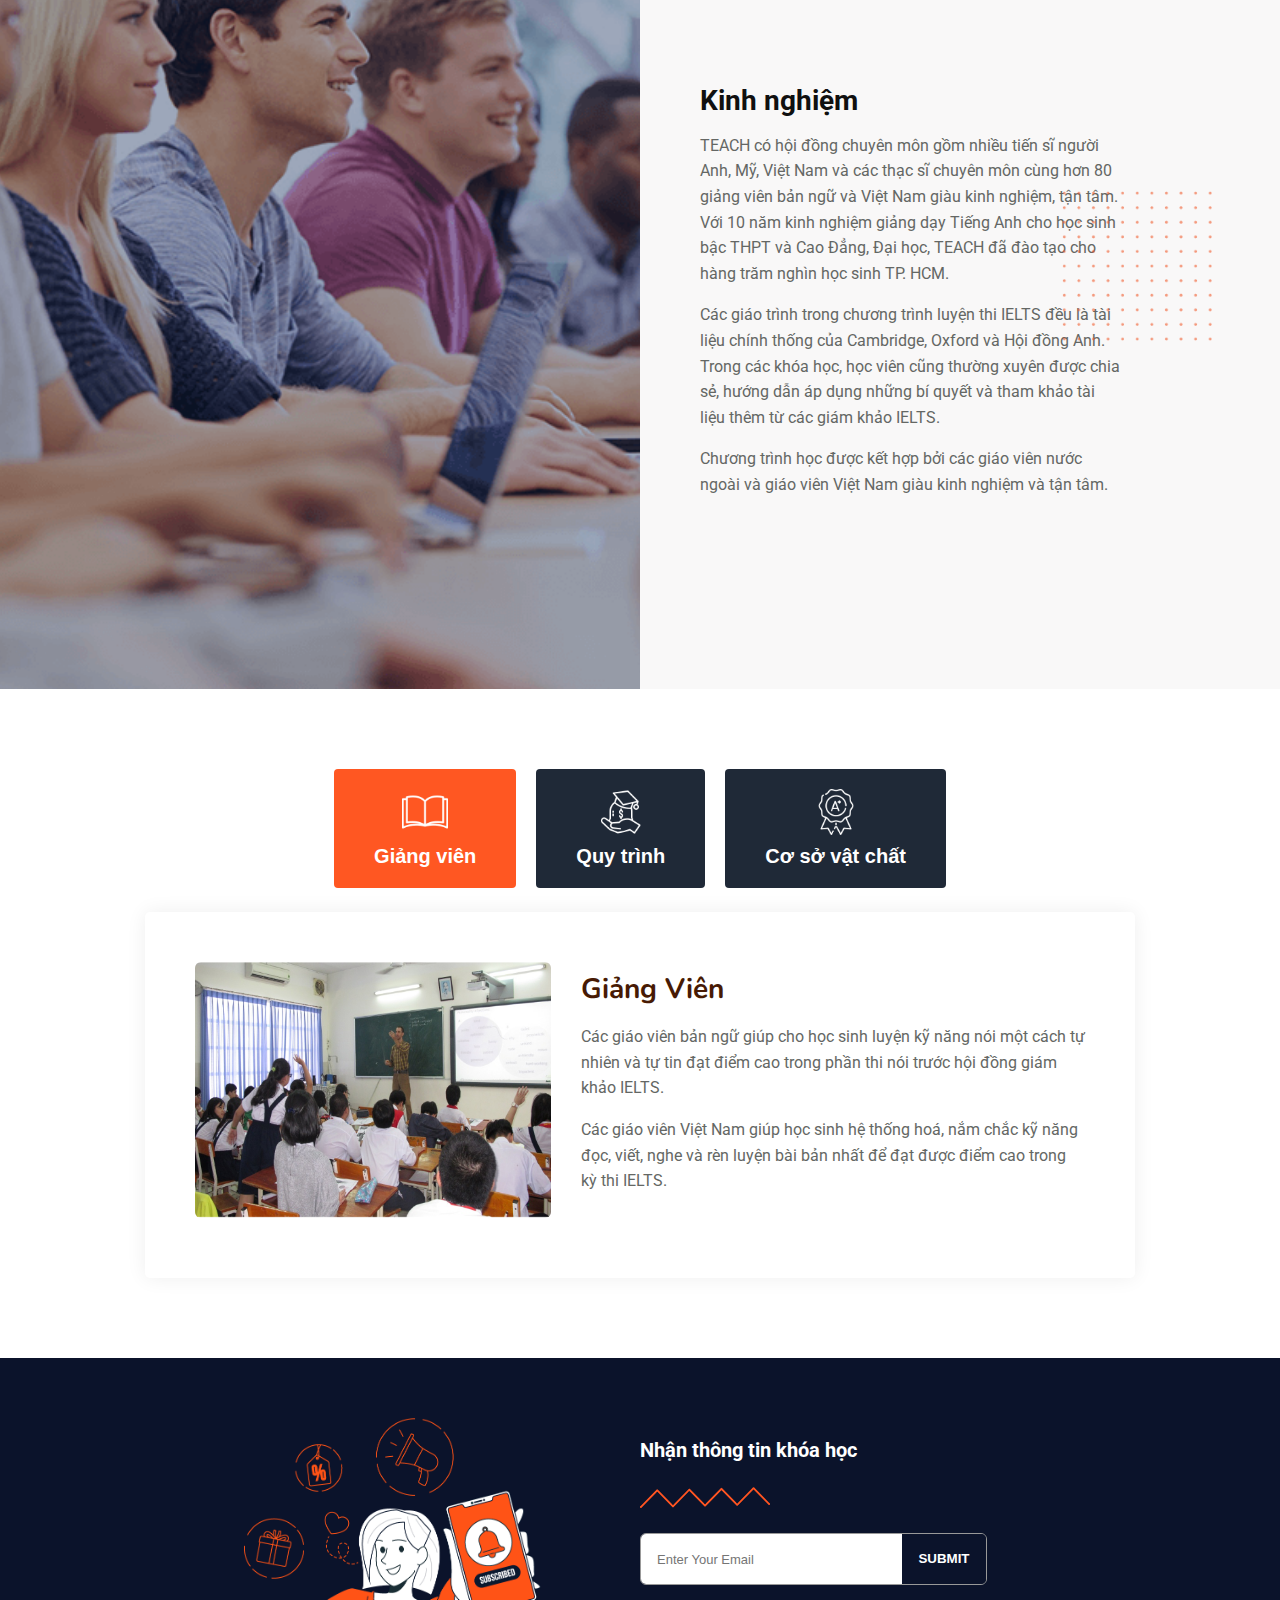
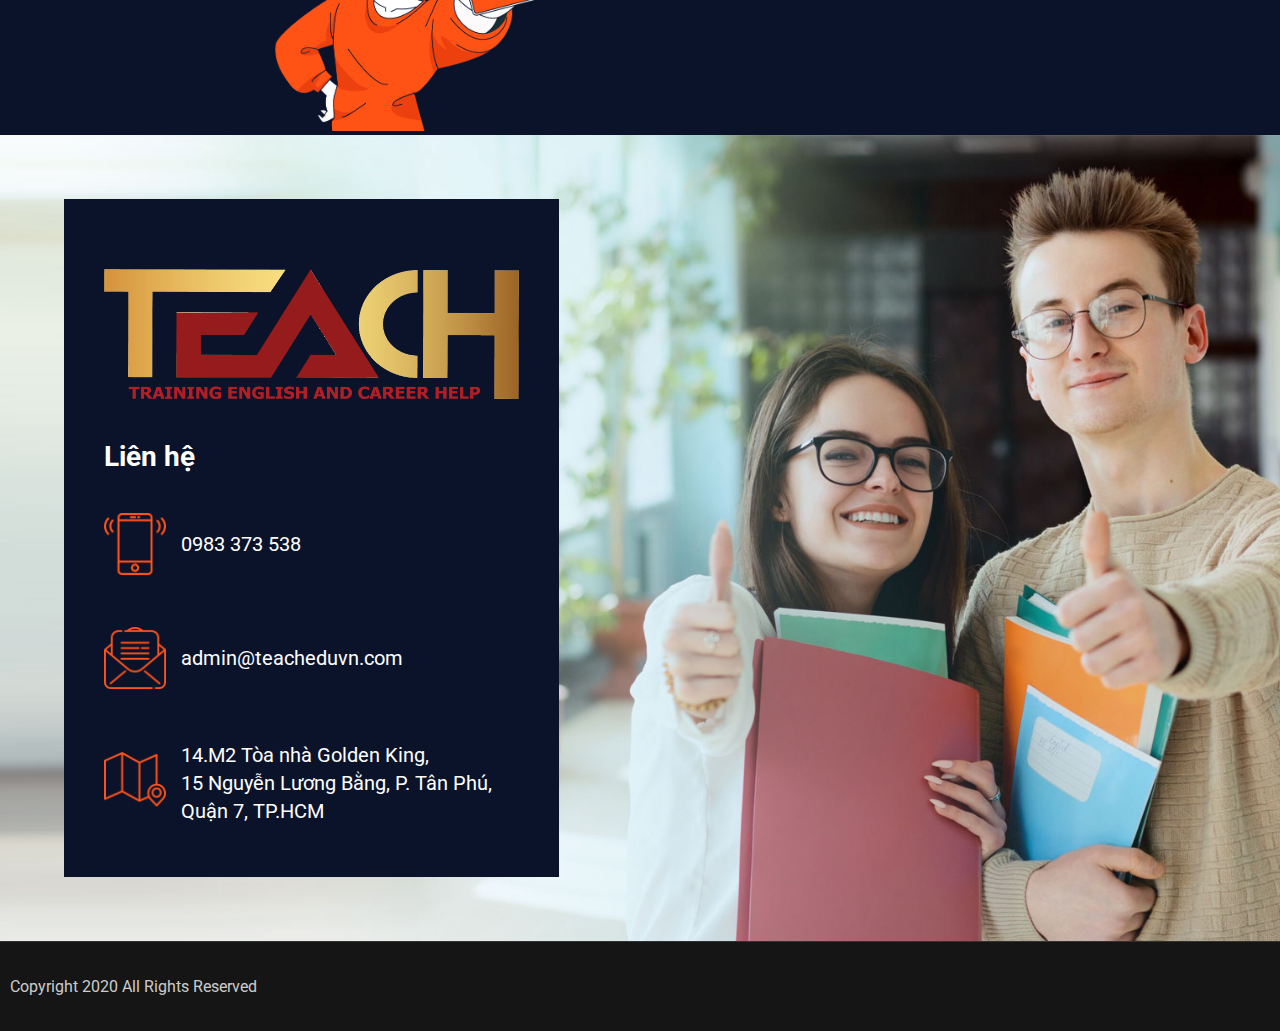
<file: about-us-2.html>
<!DOCTYPE html>
<html lang="vi">

  <head>
    <meta charset="UTF-8" />
    <meta name="viewport" content="width=device-width, initial-scale=1.0" />
    <title>TEACH - IELTS</title>
    <link rel="stylesheet" href="css/slick.min.css" />
    <link rel="stylesheet" href="css/aos.css" />
    <link rel="stylesheet" href="css/style.css" />
    <script src="js/jquery-3.6.0.min.js"></script>
  </head>

  <body class="page page-home">

    <header class="header header-main">
      <div class="header-container">
        <div class="header-logo">
          <img src="images/Teach_logo.png" alt="TEACH Logo" />
        </div>
        <nav class="nav nav-mobile">
          <button class="close-menu"><img
              src="images/close-button.svg"></button>
          <ul class="nav-list nav-list-mobile">
            <li class="nav-item"><a href="#">HOME</a></li>
            <li class="nav-item"><a href="#">VỀ TEACH</a></li>
            <li class="nav-item"><a href="#">KHÓA HỌC IELTS</a>
              <button class="icon-show"><img src="images/plus.svg" alt></button>
              <ul class="sub-menu">
                <li>
                  <a href>Khoá học 1</a>
                </li>
                <li>
                  <a href>Khoá học 2</a>
                </li>
                <li>
                  <a href>Khoá học 3</a>
                </li>
                <li>
                  <a href>Khoá học 4</a>
                </li>
              </ul>
            </li>
            <li class="nav-item"><a href="#">LIÊN HỆ</a></li>
            <li class="nav-item"><a href="#">TEACHER CORNER</a></li>
            <li class="nav-item"><a href="#">Instructors</a></li>
            <li class="nav-item"><a href="#">Instructor</a></li>
            <li class="nav-item"><a href="#">Scheduler for staff</a></li>
            <li class="nav-item"><a href="#">Scheduler for admin</a></li>
            <li class="nav-item"><a href="#">Today's staff</a></li>
            <li class="nav-item"><a href="#">Weekly schedule</a></li>
            <li class="nav-item"><a href="#">Monthly schedule</a></li>
            <li class="nav-item"><a href="#">Book Now</a></li>
            <li class="nav-item"><a href="#">Booking Form</a></li>
            <li class="nav-item"><a href="#">Booking Received</a></li>
          </ul>
        </nav>
        <div class="header-icons">
          <div class="header-icon icon-user">
            <img src="images/person-circle.svg" alt>
          </div>
          <div class="header-icon icon-toggle">
            <img src="images/bars.svg" alt>
          </div>
        </div>
      </div>
    </header>

    <section class="wrap-banner teach-banner"
      style="background-image: url(images/inner01.jpg);">
      <div class="teach-banner__overlay"></div>
      <div class="container">
        <div class="teach-banner__content">
          <h1 class="teach-banner__title">Về TEACH</h1>
          <p class="teach-banner__breadcrumb">ENGLISH TRAINING & CAREER HELP /
            Về TEACH</p>
        </div>
      </div>
    </section>
    <section class="teach-section ielts-welcome">
      <div class="ielts-welcome__container container">
        <h2 class="ielts-welcome__title">Chào mừng đến với chương trình luyện
          IELTS trực tuyến của TEACH</h2>
        <div class="total-para">
          <div class="box-para">
            <div class="ielts-welcome__paragraph">
              <div class="line"></div>
              <p>Ngày nay chứng chỉ Anh ngữ quốc tế IELTS đã được chính thức
                công
                nhận ở nhiều nơi trong hệ thống giáo dục tại Việt Nam như: Học
                sinh
                được tính 10 điểm thi môn tiếng Anh trong kỳ thi tốt nghiệp THPT
                khi
                có điểm thi IELTS từ 4.0 trở lên; Với điểm IELTS từ 6.5 trở lên,
                học
                sinh được xét tuyển thẳng vào các trường ĐH danh tiếng Kinh tế,
                Luật, Y Dược, Ngoại thương, RMIT,… cũng như được nộp hồ sơ xét
                học
                bổng ở nhiều trường cao đẳng, đại học trên thế giới. Bên cạnh
                đó,
                học sinh khi có chứng chỉ IELTS điểm cao cũng có thể có các lựa
                chọn
                định cư, đi làm, học nghề với nhiều cơ hội hấp dẫn.
              </p>
            </div>

            <div class="ielts-welcome__excerpt">
              <p>
                Chính vì vậy, học sinh nên định hướng sẽ thi lấy chứng chỉ tếng
                Anh
                quốc tế IELTS từ sớm và nên bắt đầu ôn luyện thi ngay từ đầu bậc
                trung học. Học và ôn luyện càng nhiều thì kiến thức càng vững
                chắc,
                điểm thi càng cao hơn. Thời gian lý tưởng để thi lấy chứng chỉ
                IELTS
                chính thức là học kỳ 1 của năm lớp 12.
              </p>
            </div>
          </div>
          <div class="ielts-welcome__image">
            <img class="img-deg" src="images/dotss.png" alt>
            <img src="images/about-02-1.png"
              alt="Giáo viên TEACH đang giảng bài" />
          </div>
        </div>
      </div>
    </section>
    <section class="teach-section teach-experience">
      <div class="container">
        <div class="total-experience">
          <div class="img-experience">
            <img src="images/left-bg2-1.png" alt="">
          </div>
          <div class="teach-experience__container">
            <h2 class="teach-experience__title">Kinh nghiệm</h2>
            <div class="teach-experience__content">
              <img class="bg-hide" src="images/dots-01-1.png" alt="">
              <p>
                TEACH có hội đồng chuyên môn gồm nhiều tiến sĩ người Anh, Mỹ,
                Việt
                Nam và các thạc sĩ chuyên môn cùng hơn 80 giảng viên bản ngữ và
                Việt
                Nam giàu kinh nghiệm, tận tâm. Với 10 năm kinh nghiệm giảng dạy
                Tiếng Anh cho học sinh bậc THPT và Cao Đẳng, Đại học, TEACH đã
                đào
                tạo cho hàng trăm nghìn học sinh TP. HCM.
              </p>

              <p>
                Các giáo trình trong chương trình luyện thi IELTS đều là tài
                liệu
                chính thống của Cambridge, Oxford và Hội đồng Anh. Trong các
                khóa
                học, học viên cũng thường xuyên được chia sẻ, hướng dẫn áp dụng
                những bí quyết và tham khảo tài liệu thêm từ các giám khảo
                IELTS.
              </p>

              <p>
                Chương trình học được kết hợp bởi các giáo viên nước ngoài và
                giáo
                viên Việt Nam giàu kinh nghiệm và tận tâm.
              </p>
            </div>
          </div>
        </div>

      </div>
    </section>

    <section class="ielts-section-tabs">
      <div class="container">
        <div class="total-tabs">
          <div class="ielts-tabs-nav">
            <button class="ielts-tab-btn active"
              data-target="#ielts-tab-content-1">
              <img src="images/book-1.png" alt>
              Giảng viên
            </button>
            <button class="ielts-tab-btn" data-target="#ielts-tab-content-2">
              <img src="images/scholarship.png" alt>
              Quy
              trình</button>
            <button class="ielts-tab-btn" data-target="#ielts-tab-content-3">
              <img src="images/wbest.png" alt>
              Cơ sở
              vật chất</button>
          </div>

          <div class="ielts-tabs-container">
            <div id="ielts-tab-content-1" class="ielts-tab-pane active">
              <img src="images/In-class-3.png" alt="Giảng viên">
              <div class="tabs-content">
                <h3 class="ielts-tab-title">Giảng Viên</h3>
                <p>
                  Các giáo viên bản ngữ giúp cho học sinh luyện kỹ năng nói một
                  cách tự nhiên và tự tin đạt điểm cao trong phần thi nói trước
                  hội đồng giám khảo IELTS.
                </p>
                <p>
                  Các giáo viên Việt Nam giúp học sinh hệ thống hoá, nắm chắc kỹ
                  năng đọc, viết, nghe và rèn luyện bài bản nhất để đạt được
                  điểm
                  cao trong kỳ thi IELTS.
                </p>
              </div>
            </div>

            <div id="ielts-tab-content-2" class="ielts-tab-pane">
              <img src="images/In-class-4.png" alt="Quy trình">
              <div class="tabs-content">
                <h3 class="ielts-tab-title">Quy trình tuyển sinh</h3>
                <p>
                  Học sinh sẽ được kiểm tra đánh giá ban đầu để xếp lớp vào cấp
                  độ
                  phù hợp của chương trình. Trong mỗi cấp độ học sinh đều được
                  tham gia làm bài test IELTS mô phỏng để cọ sát và đánh giá quá
                  trình rèn luyện của bản thân, sẵn sàng tâm thế cho kỳ thi
                  chính
                  thức năm lớp 12.
                </p>
                <p>
                  Sĩ số mỗi lớp chỉ từ 10 đến 15 học sinh. Nhờ vậy học sinh được
                  luyện rất kỹ và nâng cao kỹ năng của bản thân rất nhanh. Giáo
                  viên dễ dàng chăm chút, cá thể hoá mỗi bài giảng và tạo nên
                  các
                  nhóm nhỏ học sinh cùng tiến bộ.
                </p>
                <p>
                  Thời gian mỗi khoá học là 18 tuần, mỗi tuần 2 buổi, mỗi buổi 2
                  giờ.
                </p>
              </div>
            </div>

            <div id="ielts-tab-content-3" class="ielts-tab-pane">
              <img src="images/IMG_20210506_132850.jpg" alt="Cơ sở vật chất">
              <div class="tabs-content">
                <h3 class="ielts-tab-title">Studio giảng dạy chuyên nghiệp</h3>
                <p>
                  Học sinh được tiếp cận nhiều phòng đào tạo chuyên nghiệp và ổn
                  định
                </p>
                <p>
                  Các công cụ học tập trực tuyến ổn định, bản quyền
                </p>
                <p>
                  Các giáo trình được soạn thảo kỹ lưỡng và tuân thủ các tiêu
                  chuẩn quốc tế
                </p>
              </div>
            </div>
          </div>
        </div>
      </div>
    </section>

    <footer class="footer-subscribe footer-block">
      <div class="container">
        <div class="header-footer">
          <div class="footer-block image">
            <img src="images/hgjk-1.png" alt="Illustration" />
          </div>

          <div class="col-footer-right">
            <h3 class="footer-block title">Nhận thông tin khóa học</h3>
            <img class="decor-img" src="images/zigzag-small.png"
              alt="gạch chân sóng">

            <form class="footer-block form" action>
              <input type="email" class="footer-block input"
                placeholder="Enter Your Email" required />
              <button type="submit" class="footer-block submit">SUBMIT</button>
            </form>
          </div>
        </div>

      </div>
      <div class="bg-footer">
        <div class=" container">
          <div class="footer-block logo">
            <img src="images/Teach_logo.png" alt="TEACH Logo" />
          </div>

          <div class="footer-block contact">
            <h4 class="footer-block contact-title">Liên hệ</h4>

            <div class="box-address">
              <div class="footer-block contact-item">
                <img src="images/smartphone.png" alt="Phone" />
                <span>0983 373 538</span>
              </div>

              <div class="footer-block contact-item">
                <img src="images/open-email.png" alt="Email" />
                <span>admin@teacheduvn.com</span>
              </div>

              <div class="footer-block contact-item">
                <img src="images/address.png" alt="Address" />
                <span>
                  14.M2 Tòa nhà Golden King,<br>
                  15 Nguyễn Lương Bằng, P. Tân Phú, Quận 7, TP.HCM
                </span>
              </div>
            </div>
          </div>
        </div>
      </div>
      <div class="footer-block copyright">
        Copyright 2020 All Rights Reserved
      </div>
    </footer>

    <script src="js/slick.min.js"></script>
    <script src="js/aos.js"></script>
    <script src="js/style.js"></script>
    <script>
    AOS.init();
  </script>
  </body>

</html>
</file>
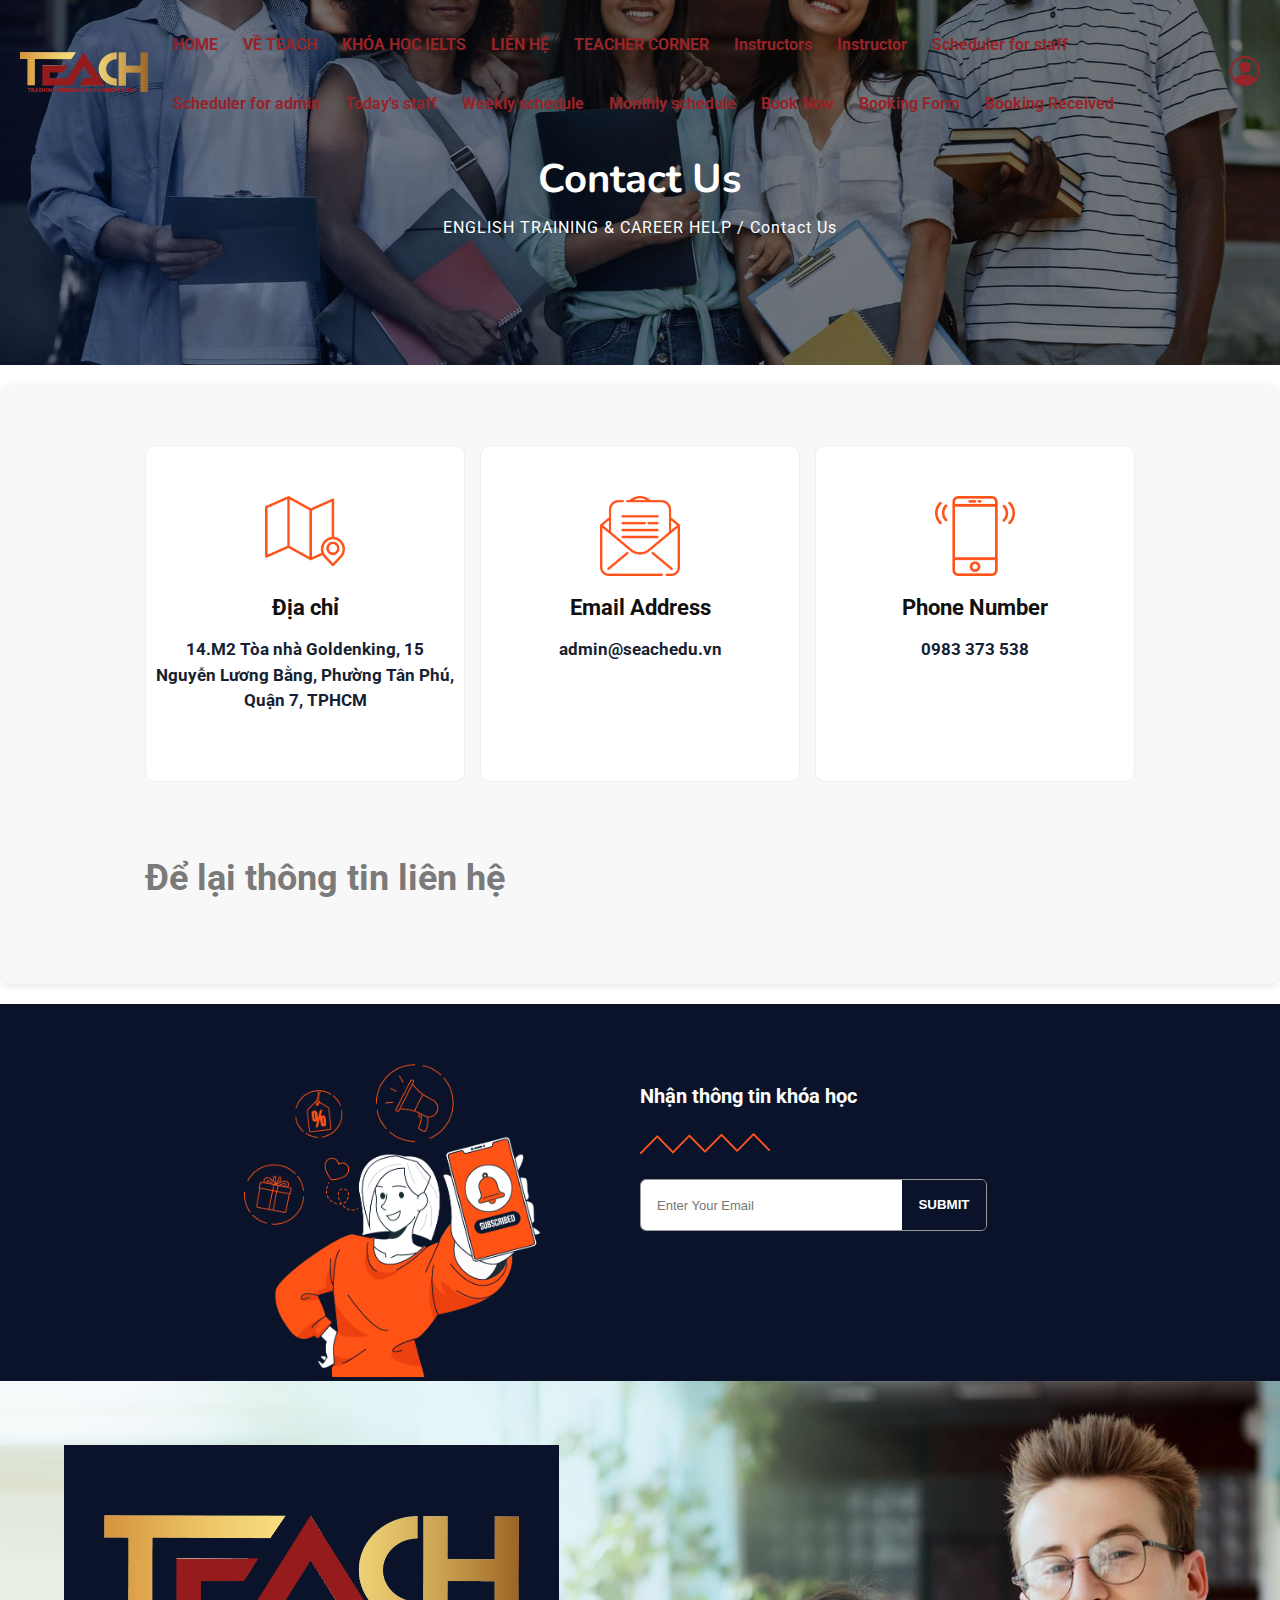
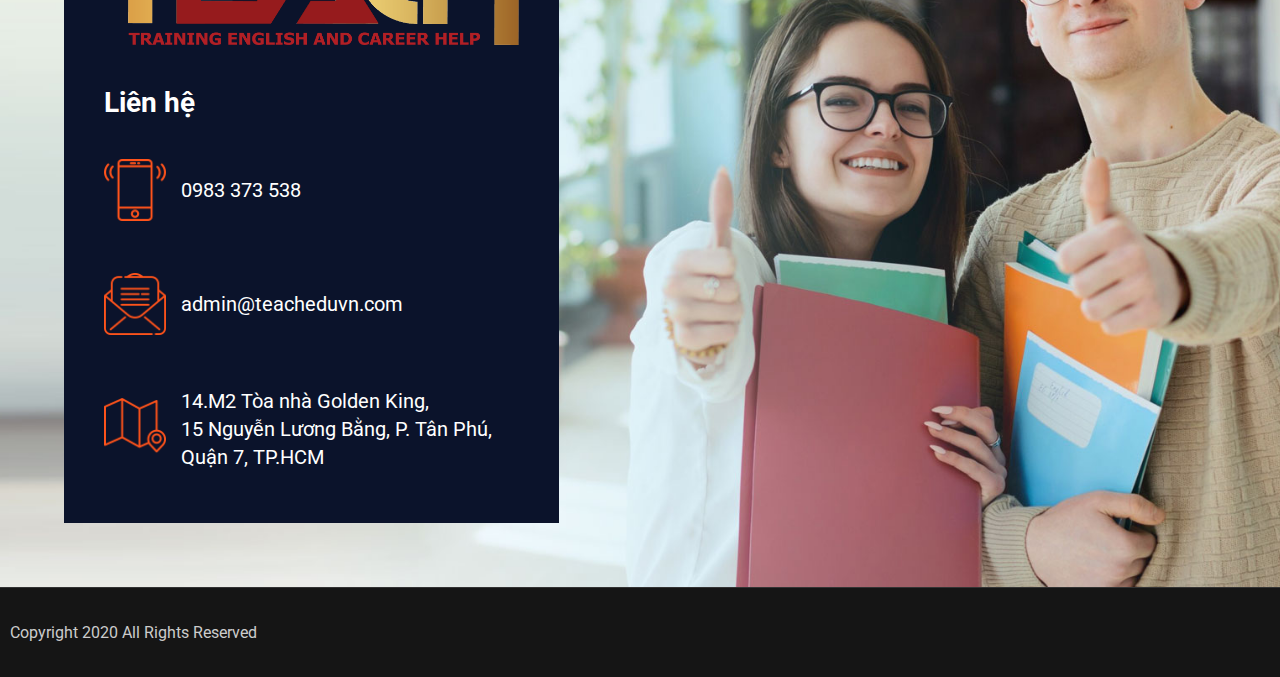
<file: contact.html>
<!DOCTYPE html>
<html lang="vi">

<head>
    <meta charset="UTF-8" />
    <meta name="viewport" content="width=device-width, initial-scale=1.0" />
    <title>TEACH - IELTS</title>
    <link rel="stylesheet" href="css/slick.min.css" />
    <link rel="stylesheet" href="css/aos.css" />
    <link rel="stylesheet" href="css/style.css" />
    <script src="js/jquery-3.6.0.min.js"></script>
</head>

<body class="page page-home">

    <header class="header header-main">
        <div class="header-container">
            <div class="header-logo">
                <img src="images/Teach_logo.png" alt="TEACH Logo" />
            </div>
            <nav class="nav nav-mobile">
                <button class="close-menu"><img src="images/close-button.svg"></button>
                <ul class="nav-list nav-list-mobile">
                    <li class="nav-item"><a href="#">HOME</a></li>
                    <li class="nav-item"><a href="#">VỀ TEACH</a></li>
                    <li class="nav-item"><a href="#">KHÓA HỌC IELTS</a>
                        <button class="icon-show"><img src="images/plus.svg" alt></button>
                        <ul class="sub-menu">
                            <li>
                                <a href>Khoá học 1</a>
                            </li>
                            <li>
                                <a href>Khoá học 2</a>
                            </li>
                            <li>
                                <a href>Khoá học 3</a>
                            </li>
                            <li>
                                <a href>Khoá học 4</a>
                            </li>
                        </ul>
                    </li>
                    <li class="nav-item"><a href="#">LIÊN HỆ</a></li>
                    <li class="nav-item"><a href="#">TEACHER CORNER</a></li>
                    <li class="nav-item"><a href="#">Instructors</a></li>
                    <li class="nav-item"><a href="#">Instructor</a></li>
                    <li class="nav-item"><a href="#">Scheduler for
                            staff</a></li>
                    <li class="nav-item"><a href="#">Scheduler for
                            admin</a></li>
                    <li class="nav-item"><a href="#">Today's staff</a></li>
                    <li class="nav-item"><a href="#">Weekly
                            schedule</a></li>
                    <li class="nav-item"><a href="#">Monthly
                            schedule</a></li>
                    <li class="nav-item"><a href="#">Book Now</a></li>
                    <li class="nav-item"><a href="#">Booking Form</a></li>
                    <li class="nav-item"><a href="#">Booking
                            Received</a></li>
                </ul>
            </nav>
            <div class="header-icons">
                <div class="header-icon icon-user">
                    <img src="images/person-circle.svg" alt>
                </div>
                <div class="header-icon icon-toggle">
                    <img src="images/bars.svg" alt>
                </div>
            </div>
        </div>
    </header>

    <section class="wrap-banner teach-banner" style="background-image: url(images/inner13.jpg);">
        <div class="teach-banner__overlay"></div>
        <div class="container">
            <div class="teach-banner__content">
                <h1 class="teach-banner__title">Contact Us</span></h1>
                <p class="teach-banner__breadcrumb">ENGLISH TRAINING &
                    CAREER HELP /
                    Contact Us</p>
            </div>
        </div>
    </section>

    <section class="box-lienhe-wrapper">
        <div class="container">
            <div class="box-lienhe">
                <div class="item-lienhe-block">
                    <img class="icon-lienhe-img" src="images/address.png" alt="Địa chỉ">
                    <h4 class="title-lienhe-text">Địa chỉ</h4>
                    <p class="desc-lienhe-text">
                        14.M2 Tòa nhà Goldenking,
                        15 Nguyễn Lương Bằng,
                        Phường Tân Phú,
                        Quận 7, TPHCM </p>
                </div>

                <div class="item-lienhe-block">
                    <img class="icon-lienhe-img" src="images/open-email.png" alt="Email">
                    <h4 class="title-lienhe-text">Email Address</h4>
                    <p class="desc-lienhe-text">admin@seachedu.vn</p>
                </div>

                <div class="item-lienhe-block">
                    <img class="icon-lienhe-img" src="images/smartphone.png" alt="Phone">
                    <h4 class="title-lienhe-text">Phone Number</h4>
                    <p class="desc-lienhe-text">0983 373 538</p>
                </div>
            </div>

            <div class="form-title-lienhe">Để lại thông tin liên hệ</div>

            <!-- <form class="form-lienhe-box">
                <input type="text" placeholder="Họ và tên" required>
                <input type="tel" placeholder="Số điện thoại" required>
                <input type="email" placeholder="Email" required>
                <textarea rows="4" placeholder="Nội dung" required></textarea>
                <button type="submit">Gửi thông tin</button>
            </form> -->
        </div>
    </section>

    <footer class="footer-subscribe footer-block">
        <div class="container">
            <div class="header-footer">
                <div class="footer-block image">
                    <img src="images/hgjk-1.png" alt="Illustration" />
                </div>

                <div class="col-footer-right">
                    <h3 class="footer-block title">Nhận thông tin khóa
                        học</h3>
                    <img class="decor-img" src="images/zigzag-small.png" alt="gạch chân sóng">

                    <form class="footer-block form" action>
                        <input type="email" class="footer-block input" placeholder="Enter Your Email" required />
                        <button type="submit" class="footer-block submit">SUBMIT</button>
                    </form>
                </div>
            </div>

        </div>
        <div class="bg-footer">
            <div class=" container">
                <div class="footer-block logo">
                    <img src="images/Teach_logo.png" alt="TEACH Logo" />
                </div>

                <div class="footer-block contact">
                    <h4 class="footer-block contact-title">Liên hệ</h4>

                    <div class="box-address">
                        <div class="footer-block contact-item">
                            <img src="images/smartphone.png" alt="Phone" />
                            <span>0983 373 538</span>
                        </div>

                        <div class="footer-block contact-item">
                            <img src="images/open-email.png" alt="Email" />
                            <span>admin@teacheduvn.com</span>
                        </div>

                        <div class="footer-block contact-item">
                            <img src="images/address.png" alt="Address" />
                            <span>
                                14.M2 Tòa nhà Golden King,<br>
                                15 Nguyễn Lương Bằng, P. Tân Phú, Quận 7,
                                TP.HCM
                            </span>
                        </div>
                    </div>
                </div>
            </div>
        </div>
        <div class="footer-block copyright">
            Copyright 2020 All Rights Reserved
        </div>
    </footer>

    <script src="js/slick.min.js"></script>
    <script src="js/aos.js"></script>
    <script src="js/style.js"></script>
    <script>
        AOS.init();
    </script>
</body>

</html>
</file>
<file: css/style.css>
@font-face {
    font-family: "roboto";
    src: url(/css/fonts/Roboto-Regular.ttf);
    font-weight: 400;
}

@font-face {
    font-family: "roboto";
    src: url(/css/fonts/Roboto-Medium.ttf);
    font-weight: 500;
}

@font-face {
    font-family: "roboto";
    src: url(/css/fonts/Roboto-Bold.ttf);
    font-weight: 700;
}

@font-face {
    font-family: "nunito";
    src: url(/css/fonts/Nunito-Regular.ttf);
    font-weight: 400;
}

@font-face {
    font-family: "nunito";
    src: url(/css/fonts/Nunito-Medium.ttf);
    font-weight: 500;
}

@font-face {
    font-family: "nunito";
    src: url(/css/fonts/Nunito-Bold.ttf);
    font-weight: 700;
}

:root {
    --font-main: "roboto";
    --text-title: #101010;
    --text-describe: #646764;
    --color-button: #962428;
    --color-hover: #ff551d;
}

body.no-scroll {
    overflow: hidden;
}

.container {
    max-width: 94%;
    margin: auto;
}


.hero-content .btn-primary {
    background: #fff;
    padding: 40px;
    border-radius: 10px;
    box-shadow: 0 8px 30px rgba(0, 0, 0, 0.1);
    text-align: center;
    opacity: 0;
    transform: translateY(50px);
    animation: fadeUp 1s ease-out forwards;
}

.total-banner .box-arrow {
    display: none;
}

@keyframes fadeUp {
    to {
        opacity: 1;
        transform: translateY(0);
    }
}

.header.header-main.header-fixed {
    position: fixed;
    top: 0;
    left: 0;
    width: 100%;
    backdrop-filter: blur(10px);
    background: rgba(255, 255, 255, 0.8);
    box-shadow: 0 4px 10px rgba(0, 0, 0, 0.1);
    z-index: 999;
    transition: all 0.4s ease;
    animation: fadeInHeader 0.4s ease;
}

body {
    margin: 0;
    padding: 0;
    font-style: normal;
    font-size: 16px;
    font-family: var(--font-main);
    font-weight: 400;
    color: var(--text-title);
}

a {
    text-decoration: none;
}

.header.header-main {
    position: absolute;
    top: 0;
    z-index: 10;
    width: 100%;
    padding: 20px 0;
    background: transparent;
}

.header-container {
    display: flex;
    justify-content: space-between;
    align-items: center;
    padding: 0 20px;
}

.header-logo img {
    height: 40px;
}

.header-icons {
    display: flex;
    align-items: center;
    gap: 20px;
}

.header-icon.icon-user,
.header-icon.icon-toggle {
    font-size: 24px;
    color: #911E1E;
    cursor: pointer;
}

/* Mobile menu */
.nav.nav-mobile {
    position: absolute;
    transition: all 0.4s;
    top: 0;
    right: 0;
    width: 100%;
    height: 100vh;
    transform: translateX(110%);
    background: #171F32;
    padding: 15px;
    box-shadow: 0 0 10px rgba(0, 0, 0, 0.1);
}

.nav.nav-mobile.show {
    transform: translateX(0);
}

.nav.nav-mobile .close-menu {
    background-color: var(--color-button);
    border-radius: 50%;
    margin: 20px 0 20px 45px;
    padding: 4px 5px;
    border: none;
    outline: none;
}

.nav-list.nav-list-mobile {
    list-style: none;
    overflow-y: auto;
    height: 100vh;
}

button.icon-show {
    width: 25px;
    height: 22px;
    background-color: var(--color-button);
    border: none;
    outline: none;
    float: right;
    display: flex;
    align-items: center;
    justify-content: center;
}

.nav-list.nav-list-mobile .nav-item {
    padding: 20px 0;
    border-bottom: 1px solid #040933;
}

.nav-list.nav-list-mobile .nav-item .sub-menu {
    display: none;
    padding: 0;
}

.nav-list.nav-list-mobile .nav-item .sub-menu li {
    list-style: none;
    padding: 15px 0 15px 20px;
    border-bottom: 1px solid #040933;
}

.nav-list.nav-list-mobile .nav-item .sub-menu li:last-child {
    border: none;
}

.nav-list.nav-list-mobile .nav-item a {
    text-decoration: none;
    color: #555;
    font-size: 16px;
    font-family: var(--font-main);
    font-weight: 700;
}

.nav.nav-desktop {
    display: none;
}

.nav-list.nav-list-desktop {
    list-style: none;
    display: flex;
    gap: 30px;
}

.nav-list.nav-list-desktop .nav-item a {
    text-decoration: none;
    color: #000;
    font-weight: bold;
}

.section.section-hero {
    position: relative;
    height: 100vh;
    display: flex;
    justify-content: center;
    align-items: center;
    text-align: center;
}

.section.section-hero .hero-overlay {
    position: absolute;
    inset: 0;
    background-color: rgba(0, 0, 0, 0.2);
}

.section.section-hero .hero-content {
    position: relative;
    z-index: 1;
    color: white;
}

.section.section-hero .hero-title {
    font-size: 32px;
    font-weight: 700;
    font-family: 'nunito';
    line-height: 1.2;
    margin-bottom: 20px;
}

.section.section-hero .decor-img {
    margin: auto;
    padding: 50px 0;
}

.btn.btn-primary {
    background: #C31F26;
    color: white;
    font-family: 'nunito';
    padding: 12px 24px;
    border: none;
    font-weight: 700;
    border-radius: 4px;
    cursor: pointer;
}


.ielts-container {
    padding: 60px 0;
    background: #fff;
    text-align: center;
}

.ielts-container h2 {
    font-size: 28px;
    margin-bottom: 8px;
    color: var(--text-title);
    font-weight: 700;
}

.ielts-container .decor-img {
    height: auto;
    max-width: 100%;
    border: none;
    border-radius: 0;
    box-shadow: none;
    margin: 20px 0;
}

.ielts-container p {
    color: var(--text-describe);
    line-height: 1.6;
    margin-bottom: 25px;
}

.ielts-container .icon-img {
    width: 80px;
    margin: 30px 0;
}

.ielts-container .subtitle {
    font-weight: 500;
    font-size: 19px;
    color: var(--text-title);
    margin-bottom: 10px;
}

.ielts-container ul {
    list-style: none;
    padding-left: 0;
    font-size: 14px;
    color: var(--text-color);
    line-height: 1.6;
    text-align: left;
    padding: 0 10px;
}

.ielts-container ul li {
    margin-bottom: 10px;
}

.ielts-container.ielts-team {
    margin-bottom: 0;
}

.ielts-team {
    background-color: #F9F8F8;
}

.ielts-team h2 {
    text-align: left;
}

.ielts-team .decor-img {
    margin-right: auto;
    display: block;
}

.ielts-team .team-img {
    width: 100%;
    height: 100%;
    object-fit: cover;
}

.ielts-team p {
    text-align: left;
}

.quote-box {
    margin: auto;
    background-color: #F9F8F8;
    padding: 20px 20px 20px 16px;
}

.quote-box .line {
    height: 40px;
    width: 3px;
    background-color: var(--color-button);
    position: absolute;
    left: 0;
    top: 0;
}

.quote-box .item-quote {
    position: relative;
    background: #fff;
    border-left: 4px solid var(--primary-color);
    border-radius: 8px;
    padding: 20px 30px 20px 30px;
    box-shadow: 0 4px 12px rgba(0, 0, 0, 0.06);
}

.quote-icon {
    font-size: 28px;
    color: var(--quote-color);
    margin-bottom: 10px;
    text-align: left;
}

.quote-box p {
    font-style: italic;
    color: var(--text-describe);
    line-height: 1.6;
    margin: 0;
    font-weight: 400;
}

.testimonial-section {
    margin: 20px auto;
    background: #fff;
    border-radius: 10px;
    overflow: hidden;
}

.testimonial-section img.hero {
    width: 80%;
    display: block;
    margin: auto;
    height: auto;
    object-fit: cover;
    margin-top: 40px;
}

.testimonial-content {
    padding: 20px;
}

.testimonial-title {
    text-align: center;
    color: var(--color-hover);
    font-weight: 500;
    font-size: 16px;
    text-transform: uppercase;
    margin-bottom: 8px;
}

.testimonial-subtitle {
    text-align: center;
    color: var(--text-title);
    font-size: 28px;
    font-weight: 700;
    margin-bottom: 16px;
}

.quote-box-name {
    background: #fff;
    padding: 18px 16px;
    border-radius: 8px;
    font-style: italic;
    font-size: 15px;
    color: var(--text-color);
    line-height: 1.6;
    position: relative;
    z-index: 2;
    margin-top: 50px;
    margin-bottom: 50px;
}

.quote-box-name::before {
    content: '';
    height: 94%;
    width: 94%;
    position: absolute;
    left: 3%;
    top: 3%;
    background: #dbf2f7;
    z-index: -1;
    transform: rotate(10deg);
    border-radius: 10px;
}

.quote-box-name .item-quote {
    background-color: #fff;
    width: 100%;
}

.quote-box-name .name {
    font-size: 20px;
    font-weight: 700;
    color: var(--text-title);
    font-style: normal;
    position: absolute;
    bottom: -40px;
}

.quote-box-name .item-quote .content {
    padding: 25px;
    width: 100%;
    max-width: 100%;
    overflow-wrap: break-word;
    word-break: break-word;
    box-sizing: border-box;
    color: var(--text-describe);
    font-size: 16px;
    font-weight: 400;
}

.slider-quote .header-right {
    text-align: center;
}

.header-right button {
    border: none;
    outline: none;
    background-color: var(--color-hover);
    padding: 8px 10px;
    border-radius: 50%;
}


.box-wrapper.job-section {
    display: flex;
    justify-content: center;
    padding: 40px 0;
}

.box-wrapper.job-section .img-job {
    display: none;
}

.box-wrapper.job-section .job-benefit-box {
    background-color: #0e1b2c;
    color: #ffffff;
    width: 100%;
    padding: 25px;
    box-shadow: 0 4px 12px rgba(0, 0, 0, 0.2);
    box-sizing: border-box;
    font-weight: 400;
}

.job-benefit-box h3 {
    font-size: 20px;
    margin-top: 0;
    margin-bottom: 20px;
    line-height: 1.4;
    color: #ffffff;
}

.job-benefit-box h2 {
    font-size: 26px;
    margin-top: 0;
    margin-bottom: 20px;
    line-height: 1.4;
    color: #ffffff;
}

.job-benefit-box ul {
    padding-left: 20px;
    margin-bottom: 20px;
}

.job-benefit-box ul li {
    margin-bottom: 12px;
    line-height: 1.6;
}

.job-benefit-box p {
    line-height: 1.7;
    margin-bottom: 25px;
    word-break: break-word;
}

.job-benefit-box p a {
    color: #ff9800;
    text-decoration: none;
}

.job-benefit-box p a:hover {
    text-decoration: underline;
}

.job-benefit-box .btn-apply-now {
    display: inline-block;
    background-color: #ff5f2e;
    color: #fff;
    padding: 12px 24px;
    font-weight: 700;
    text-transform: uppercase;
    border-radius: 5px;
    text-decoration: none;
    transition: background-color 0.3s ease;
}

.job-benefit-box .btn-apply-now:hover {
    background-color: #e4511e;
}


.course-box.course-container {
    background: #fff;
    border: 1px solid #eee;
    border-radius: 8px;
    overflow: hidden;
    max-width: 320px;
    padding: 16px;
    text-align: center;
    font-family: sans-serif;
    box-shadow: 0 4px 10px rgba(0, 0, 0, 0.05);
}

.course-box.thumbnail {
    width: 100%;
    height: auto;
    object-fit: cover;
    border-radius: 4px;
    margin-bottom: 12px;
}

.course-box.category {
    display: inline-block;
    background-color: #8b2c2c;
    color: white;
    font-size: 12px;
    padding: 4px 10px;
    border-radius: 4px;
    margin-bottom: 10px;
}

.course-box.title {
    font-size: 20px;
    font-weight: 500;
    margin: 10px 0 6px;
    color: #333;
}

.course-box.fee-download {
    display: block;
    font-size: 16px;
    color: #555;
    margin-bottom: 12px;
    text-decoration: none;
    margin-top: 20px;
}

.course-box.fee-download:hover {
    text-decoration: underline;
}

.course-box.meta-info {
    display: flex;
    justify-content: center;
    align-items: center;
    gap: 12px;
    font-size: 16px;
    color: #444;
    margin-top: 20px;
}

.course-box.meta-info a {
    padding: 5px 13px;
    background: #fff;
    border: 1px solid #f2f2f2;
    display: inline-block;
    border-radius: 3px;
    color: #101010;
    margin-left: auto;
}

.course-box.meta-info a img {
    width: 22px;
    height: auto;
}

.course-box.students {
    display: inline-block;
}

.course-box.stars {
    color: #ffb400;
}

.benefit-section.benefit-box {
    display: flex;
    flex-direction: column;
    gap: 50px;
    margin-top: 50px;
}

.benefit-box.item {
    display: flex;
    align-items: flex-start;
    gap: 16px;
}

.benefit-box.icon {
    width: 80px;
    height: auto;
    flex-shrink: 0;
    object-fit: cover;
}

.benefit-box.content {
    flex: 1;
}

.benefit-box.title {
    font-size: 20px;
    font-weight: 400;
    margin: 0;
    color: #171F32;
    text-align: left;
}

.benefit-box.desc {
    font-size: 16px;
    color: #666;
    margin: 6px 0 0;
    line-height: 2;
}

.consult-block.consult-box {
    background-color: #fff;
    padding: 24px 0;
    border-radius: 10px;
    padding: 20px 3%;
    text-align: center;
    margin-top: 30px;
}

.consult-box.content {
    padding-bottom: 60px;
}

.consult-box.title {
    font-size: 28px;
    font-weight: 700;
    text-align: left;
    color: #002244;
    margin-bottom: 8px;
}

.consult-box.subtitle {
    color: #972428;
    margin-bottom: 10px;
    font-weight: 700;
    text-align: left;
    line-height: 2;
}

.consult-box .decor-img {
    margin-right: auto;
    display: block;
}

.consult-box.line {
    height: 12px;
    margin: 0 auto;
}

.consult-box.image img {
    width: 100%;
    object-fit: cover;
}

.book-section.book-box {
    padding: 16px;
    background: #fff;
}

.book-section.book-box .decor-img {
    margin: 30px 0;
}

.book-box.heading {
    font-size: 28px;
    color: #002244;
    margin-bottom: 8px;
    font-weight: 700;
}

.book-box.zigzag {
    height: 10px;
    margin-bottom: 12px;
}

.book-box.subheading {
    margin-bottom: 6px;
    color: #222;
    font-weight: 400;
    position: relative;
    padding-bottom: 30px;
}

.book-box.subheading::before {
    content: '';
    position: absolute;
    top: 26px;
    left: 0;
    width: 40px;
    height: 2px;
    background-color: var(--color-button);
    font-weight: 700;
    border: none;
    margin-bottom: 12px;
}

.book-box.item {
    text-align: center;
    padding: 15px;
}

.book-box.image {
    width: 100%;
    margin: auto;
    height: 100%;
    max-height: 350px;
    border-radius: 6px;
    margin-bottom: 10px;
}

.book-box.title {
    text-align: left;
    margin: 15px 0;
}

.book-box.title a {
    font-size: 20px;
    margin: 8px 0;
    color: var(--text-title);
    text-align: left;
    font-weight: 700;
}

.book-box.footer {
    display: flex;
    justify-content: space-between;
    align-items: center;
}

.book-box.price {
    color: #FF5421;
    font-weight: 400;
    font-size: 16px;
}

.book-box .slider-book .slick-dots {
    display: flex;
    align-items: center;
    justify-content: center;
    gap: 10px;
    padding: 0;
}

.book-box .slider-book .slick-dots li {
    list-style: none;
}

.book-box .slider-book .slick-dots li.slick-active button::before {
    background-color: #ff5421;
    height: 10px;
    margin-bottom: 5px;
}

.book-box .slider-book .slick-dots li button {
    position: relative;
    width: 30px;
    height: 5px;
    color: transparent;
    background-color: transparent;
    border: none;
}

.book-box .slider-book .slick-dots li button::before {
    list-style: none;
    content: '';
    position: absolute;
    width: 30px;
    height: 8px;
    background-color: #f78a69;
    border-radius: 8px;
    top: 0;
    left: 0;
    box-shadow: 0px 1px 10px #f19a9a;
    transition: all 0.3s;
}



.footer-subscribe.footer-block {
    background-color: #0b132b;
    color: #fff;
    text-align: center;
    padding: 60px 0 0 0;
    margin: 0 auto;
}

.footer-block.image img {
    width: 80%;
    margin: auto;
}

.footer-block.title {
    font-size: 20px;
    font-weight: 700;
    margin-bottom: 8px;
    color: #ffffff;
    text-align: left;
}

.footer-block.zigzag {
    height: 12px;
    margin-bottom: 16px;
}

.footer-block .decor-img {
    display: block;
    margin-right: auto;
    margin: 25px 0;
}

.footer-block.form {
    display: flex;
    border: 1px solid #999;
    border-radius: 6px;
    overflow: hidden;
    max-width: 100%;
}

.footer-block.input {
    flex: 1;
    padding: 10px;
    border: none;
    outline: none;
    font-size: 16px;
}

.footer-block.input::placeholder {
    font-size: 13px;
}

.footer-block.submit {
    color: #fff;
    background-color: #0b132b;
    padding: 10px 16px;
    font-weight: 700;
    border: none;
    cursor: pointer;
    transition: background 0.3s;
}

.footer-block.submit:hover {
    background-color: #ccc;
}

.footer-block.logo img {
    margin-top: 30px;
    width: 100%;
    height: auto;
    object-fit: cover;
}

.footer-block.contact {
    margin-top: 24px;
    color: #fff;
    text-align: left;
}

.footer-block.contact-title {
    font-size: 28px;
    font-weight: 700;
    margin-bottom: 10px;
    color: #ffffff;
}

.footer-block.contact-item {
    display: flex;
    align-items: flex-start;
    gap: 15px;
    margin-bottom: 12px;
    flex-direction: column;
}

.footer-block.contact-item img {
    width: 62px;
    height: auto;
    flex-shrink: 0;
}

.footer-block.contact-item span {
    line-height: 1.4;
}

.footer-block .box-address {
    display: flex;
    flex-direction: column;
    gap: 40px;
    margin-top: 40px;
}

.footer-block.copyright {
    text-align: left;
    padding: 35px 10px 35px 10px;
    color: #ccc;
    border-top: 1px solid #333;
    margin-top: 20px;
    background-color: #151515;
}

/* About us 2 ------------------------------------------------------------------------------ */
.wrap-banner.teach-banner {
    position: relative;
    min-height: 365px;
    height: auto;
    width: 100%;
    background-size: cover;
    background-position: center;
    display: flex;
    align-items: center;
    justify-content: center;
    text-align: center;
}

.wrap-banner.teach-banner .teach-banner__overlay {
    position: absolute;
    inset: 0;
    /* background-color: rgba(46, 85, 211, 0.5); */
}

.wrap-banner.teach-banner .teach-banner__content {
    position: relative;
    z-index: 1;
    color: white;
}

.wrap-banner.teach-banner .teach-banner__title {
    font-size: 35px;
    font-family: 'nunito';
    font-weight: 700;
    margin-bottom: 10px;
}

.wrap-banner.teach-banner .teach-banner__highlight {
    font-weight: bold;
}

.wrap-banner.teach-banner .teach-banner__breadcrumb {
    letter-spacing: 1px;
    display: block;
    width: 85%;
    margin: auto;
    line-height: 1.5;
}

.ielts-welcome {
    overflow: hidden;
}

.ielts-welcome__container {
    margin: 0 auto;
}

.ielts-welcome__title {
    font-size: 28px;
    font-weight: 700;
    margin-bottom: 20px;
    line-height: 1.2;
    text-align: left;
}

.ielts-welcome__paragraph {
    padding: 30px;
    background: rgb(248, 248, 248);
    text-align: left;
    border-radius: 5px;
    position: relative;
    margin-top: 35px;
}

.ielts-welcome__paragraph .line {
    position: absolute;
    height: 40px;
    width: 4px;
    background-color: var(--color-button);
    left: 0;
    top: 0;
}

.ielts-welcome__paragraph p {
    margin: 0;
    font-size: 18px;
    color: var(--text-describe);
    font-weight: 400;
    line-height: 1.6;
}

.ielts-welcome__excerpt {
    font-style: normal;
    margin: 20px 0;
    font-size: 15px;
    color: var(--text-describe);
    line-height: 1.6;
}

.ielts-welcome__image {
    text-align: center;
    position: relative;
    margin-top: 35px;
}

.ielts-welcome__image .img-deg {
    position: absolute;
    right: -35px;
    top: -40px;
    z-index: -1;
    width: 110px;
    animation: spin 2s linear infinite;
}

.ielts-welcome__image img {
    width: 100%;
    height: auto;
    object-fit: cover;
    border-radius: 6px;
    max-width: 700px;
}

.teach-experience {
    background-color: #f9f8f8;
}

.teach-experience .img-experience {
    display: none;
}

.teach-experience__container {
    margin: 0 auto;
    padding: 24px 10px;
}

.teach-experience__title {
    font-size: 28px;
    font-weight: 700;
    margin-bottom: 16px;
    color: var(--text-title);
}

.teach-experience__content .bg-hide {
    display: none;
}

.teach-experience__content p {
    margin-bottom: 14px;
    color: var(--text-describe);
    text-align: left;
    line-height: 1.6;
}

.ielts-section-tabs {
    display: flex;
    flex-wrap: wrap;
    gap: 20px;
    margin: 50px 0;
}

.ielts-tabs-nav {
    display: flex;
    flex-direction: column;
    gap: 12px;
    width: 100%;
}

.ielts-tab-btn {
    padding: 20px 40px;
    border: none;
    background-color: #1f2937;
    color: white;
    font-size: 20px;
    border-radius: 4px;
    font-weight: 700;
    cursor: pointer;
    display: flex;
    flex-direction: column;
    align-items: center;
    justify-content: center;
    gap: 10px;
    transition: background 0.3s;
}

.ielts-tab-btn img {
    width: 46px;
    height: auto;
    object-fit: cover;
}

.ielts-tab-btn.active {
    background-color: #ff5722;
    color: white;
}

.ielts-tabs-container {
    flex: 1;
    min-width: 260px;
    margin-top: 24px;
    padding: 30px;
    box-shadow: 0 0 20px #eee;
    border-radius: 5px;
}

.ielts-tab-pane {
    display: none;
    animation: fadeIn 0.3s ease-in-out;
}

.ielts-tab-pane.active {
    display: flex;
    flex-direction: column;
}

.ielts-tab-pane img {
    width: 100%;
    max-height: 200px;
    object-fit: cover;
    border-radius: 6px;
    margin-bottom: 10px;
}

.ielts-tab-title {
    color: #471a04;
    margin: 8px 0;
    font-weight: 700;
    font-family: 'nunito';
    font-size: 28px;
}

.ielts-tab-pane p {
    color: var(--text-describe);
    line-height: 1.6;
}

@keyframes fadeIn {
    from {
        opacity: 0;
        transform: translateY(10px);
    }

    to {
        opacity: 1;
        transform: translateY(0);
    }
}

/* Contact liên hệ page -------------------------------------------------------------- */
.box-lienhe-wrapper {
    margin: 20px auto;
    background: #F9F8F8;
    padding: 60px 0px 75px 0px;
    border-radius: 12px;
    box-shadow: 0 2px 8px rgba(0, 0, 0, 0.1);
}

.item-lienhe-block {
    text-align: center;
    border: 1px solid #eee;
    padding: 50px 10px 50px 10px;
    margin-bottom: 15px;
    border-radius: 10px;
    background-color: #fff;
}

.icon-lienhe-img {
    width: 80px;
    object-fit: cover;
    height: 80px;
}

.title-lienhe-text {
    margin: 15px 0px 5px 0px;
    color: var(--text-title);
    font-size: 22px;
    font-weight: 700;
}

.desc-lienhe-text {
    color: #171F32;
    font-size: 17px;
    font-weight: 600;
    line-height: 1.5em;
}

.form-title-lienhe {
    font-size: 36px;
    font-weight: 700;
    color: #7A7A7A;
    margin: 60px 0 10px;
}

.form-lienhe-box input,
.form-lienhe-box textarea {
    width: 100%;
    padding: 10px;
    margin-bottom: 12px;
    border: 1px solid #ccc;
    border-radius: 8px;
    font-size: 14px;
}

.form-lienhe-box button {
    width: 100%;
    padding: 10px;
    background-color: #f76c00;
    color: #fff;
    border: none;
    border-radius: 8px;
    font-size: 16px;
    cursor: pointer;
    transition: background 0.3s;
}

.form-lienhe-box button:hover {
    background-color: #d95a00;
}

@media screen and (min-width: 576px) {}

/* Responsive - từ 997px trở lên hiển thị menu desktop */
@media screen and (min-width: 768px) {
    .box-lienhe-wrapper .box-lienhe {
        display: grid;
        grid-template-columns: repeat(3, 1fr);
        gap: 15px;
    }

    .wrap-banner.teach-banner .teach-banner__breadcrumb {
        width: 100%;
    }

    .teach-experience__content {
        position: relative;
    }

    .teach-experience__content .bg-hide {
        display: block;
        position: absolute;
        top: 16%;
        left: 40%;
        z-index: 0;
        max-width: 150px;
        height: auto;
        opacity: 0.6;
    }

    .ielts-tab-pane.active {
        flex-direction: row;
        gap: 30px;
    }

    .header-container {
        padding: 20px;
    }

    .ielts-tab-pane img {
        width: 40%;
        max-height: unset;
    }

    .ielts-tab-pane .tabs-content {
        width: 60%;
    }

    .wrap-banner.teach-banner .teach-banner__title,
    .ielts-welcome__title {
        font-size: 40px;
    }

    .ielts-welcome__image .img-deg {
        width: 170px;
        right: -60px;
        top: -60px;
    }

    .teach-experience__container {
        padding: 70px 10px;
    }

    .ielts-section-tabs {
        margin: 80px 0;
    }

    .ielts-tabs-nav {
        flex-direction: row;
        justify-content: center;
        gap: 20px;
    }

    .ielts-tabs-container {
        padding: 50px;
    }

    .ielts-welcome {
        padding: 80px 0;
    }

    .ielts-welcome__paragraph p {
        font-size: 20px;
    }

    .ielts-welcome__excerpt {
        font-size: 17px;
    }

    .section.section-hero {
        height: 690px;
    }

    .section.section-hero .decor-img {
        margin: 0;
        margin-right: auto;
        padding: 50px 0;
    }

    .book-box.heading {
        font-size: 32px;
    }

    .book-box.subheading {
        font-size: 18px;
    }

    .header.header-main.header-fixed {
        padding: 0;
    }

    .section.section-hero .hero-content {
        margin: auto;
        width: 90%;
        text-align: left;
    }

    .testimonial-section .box-testimonial {
        display: flex;
        align-items: flex-start;
        justify-content: space-between;
        width: 100%;
        gap: 20px;
    }

    .testimonial-section img.hero {
        width: 30%;
    }

    .box-testimonial .testimonial-content {
        width: 55%;
    }

    .testimonial-content .quote-header {
        display: flex;
        align-items: flex-end;
        gap: 15px;
        justify-content: space-between;

    }

    .quote-box-name::before {
        transform: rotate(7deg);
    }

    .testimonial-subtitle {
        margin: 0;
    }

    .box-wrapper.job-section .box-job {
        display: flex;
        align-items: flex-start;

    }

    .box-wrapper.job-section .img-job {
        width: 50%;
        height: 100%;
    }

    .box-wrapper.job-section .job-benefit-box {
        width: 50%;
        height: 100%;
    }

    .section.section-hero .hero-title {
        font-size: 40px;
        max-width: 65%;
        margin-bottom: 40px;
    }

    .btn.btn-primary {
        padding: 20px 40px;
    }

    .ielts-container h2 {
        font-size: 32px;
    }

    .ielts-container.ielts-team.box .container {
        max-width: unset;
    }

    .ielts-container.ielts-team.box .benefit-section.benefit-box,
    .ielts-container.ielts-team.box .header-team-box {
        max-width: 94%;
        margin: auto;
    }

    .ielts-container .box-ielts {
        display: grid;
        grid-template-columns: repeat(3, 1fr);
        gap: 24px;
    }

    .box-wrapper.job-section .img-job {
        display: block;
    }

    .box-wrapper.job-section .img-job img {
        width: 100%;
        height: 100%;
        object-fit: cover;
    }

    .testimonial-subtitle {
        font-size: 32px;
    }

    .header-right {
        min-width: 80px;
    }

    .consult-box.title {
        font-size: 32px;
    }

    .footer-subscribe.footer-block .header-footer {
        display: flex;
        align-items: flex-start;
        justify-content: space-between;
    }

    .footer-block.image {
        width: 50%;
    }

    .footer-block.image img {
        width: 60%;
    }

    .footer-subscribe.footer-block .col-footer-right {
        width: 35%;
        margin-right: auto;
    }

    .footer-block.contact-item {
        flex-direction: row;
        align-items: center;
    }

    .footer-block.contact-item span {
        font-size: 20px;
    }
}

@media screen and (min-width: 997px) {
    .total-banner {
        position: relative;
    }

    .header.header-main {
        padding: 0;
    }

    .header-container {
        padding: 0 20px;
    }

    .total-banner .box-arrow {
        display: flex;
        position: absolute;
        z-index: 100;
        top: 48%;
        left: 5%;
        width: 90%;
        margin: auto;
        height: fit-content;
        align-items: center;
        justify-content: space-between;
    }

    .total-banner .box-arrow button {
        width: 70px;
        height: 70px;
        background-color: rgba(0, 0, 0, 0.2);
        border: none;
        box-shadow: 0 8px 30px rgba(0, 0, 0, 0.5);
        border-radius: 50%;
    }

    button.icon-show {
        display: none;
    }

    .nav.nav-mobile {
        box-shadow: none;
    }

    .section.section-hero .decor-img {
        padding: 10px 0 40px 0;
    }

    .section.section-hero .hero-title {
        margin-bottom: 10px;
    }

    .header-icon.icon-toggle,
    .nav.nav-mobile .close-menu {
        display: none !important;
    }

    .nav.nav-mobile {
        transform: translateX(0);
        position: unset;
        background-color: transparent;
        padding: 15px 25px;
        height: fit-content;
    }

    .nav-list.nav-list-mobile {
        overflow-y: unset;
        height: auto;
    }

    .nav-list.nav-list-mobile .nav-item {
        border: none;
        position: relative;
    }

    .nav-list.nav-list-mobile .nav-item .sub-menu {
        display: block;
        transform: scaleY(0);
        transform-origin: top;
        opacity: 0;
        transition: transform 0.4s ease, opacity 0.4s ease;
        position: absolute;
        top: 50px;
        left: 0;
        z-index: 999;
        background-color: #fff;
        border-bottom: 5px solid #962428;
        width: 220px;
    }

    .nav-list.nav-list-mobile .nav-item .sub-menu li {
        border: none;
        text-align: left;
    }

    .nav-list.nav-list-mobile .nav-item .sub-menu li a {
        color: #222;
        font-weight: 400;
    }

    .nav-list.nav-list-mobile .nav-item:hover .sub-menu {
        transform: scaleY(1);
        opacity: 1;
    }

    .footer-block.input {
        padding: 16px;
    }

    .nav-list.nav-list-mobile {
        display: flex;
        align-items: center;
        row-gap: 0;
        column-gap: 25px;
        text-align: center;
        width: fit-content;
        margin: auto;
        padding: 0;
        flex-wrap: wrap;
    }

    .nav-list.nav-list-mobile .nav-item a {
        color: var(--color-button);
        font-weight: 700;
    }

    .ielts-team .box-about {
        display: flex;
        align-items: center;
        justify-content: space-between;
        gap: 50px;
    }

    .ielts-team .box-about .item-ielts,
    .ielts-team .ielts-right {
        width: 50%;
    }

    .course-box.course-container {
        max-width: 768px;
        margin: auto;
    }

    .total-consult .flex-consult {
        display: flex;
        align-items: flex-start;
    }

    .ielts-container.ielts-team.box .box-text {
        display: flex;
        align-items: center;
    }

    .ielts-team.box .consult-block.consult-box {
        position: relative;
        padding: 70px 3%;
        overflow: hidden;
        background-size: cover;
        background-position: center;
        background-repeat: no-repeat;
    }

    .ielts-container.ielts-team.box .container {
        max-width: 900px;
    }

    .total-consult .consult-block.consult-box {
        width: 50%;
    }

    .total-consult .book-section.book-box {
        width: 50%;
        position: relative;
    }

    .container {
        max-width: 900px;
    }

    .bg-footer {
        position: relative;
        background-size: cover;
        background-image: url(/images/slider-23-1.jpg);
        background-position: center;
        background-repeat: no-repeat;
        display: flex;
        align-items: center;
        justify-content: flex-start;
        padding: 5%;
    }

    .bg-footer .container {
        width: 36%;
        background-color: #0b132b;
        padding: 40px;
        margin: unset;
    }

    .footer-block.copyright {
        margin-top: 0;
    }
}

@media screen and (min-width: 1200px) {
    .teach-experience__content .bg-hide {
        right: -90px;
        left: unset;
    }

    .container {
        max-width: 990px;
    }

    .teach-experience .total-experience {
        display: flex;
        align-items: center;
    }

    .teach-experience .img-experience {
        display: flex;
        width: 50%;
        min-height: 800px;
    }

    .teach-experience .img-experience img {
        width: 100%;
        object-fit: cover;
    }

    .teach-experience__container {
        width: 33%;
        padding: 6px 25px 12px 60px;
        margin: 0;
        margin-right: auto;
    }

    .teach-experience .container {
        max-width: 100%;
    }

    .ielts-container.ielts-team.box .container {
        max-width: 990px;
    }

    .section.section-hero .hero-title {
        font-size: 55px;
    }

    .box-wrapper.job-section .job-benefit-box {
        padding: 30px 10% 30px 10%;
    }

    .ielts-welcome__title {
        max-width: 45%;
    }

    .ielts-welcome .total-para {
        display: flex;
        align-items: center;
        gap: 60px;
    }

    .ielts-welcome .total-para .box-para,
    .ielts-welcome .total-para .ielts-welcome__image {
        width: 50%;
    }
}

@media screen and (min-width: 1366px) {
    .container {
        max-width: 1200px;
    }

    .ielts-container.ielts-team.box .container {
        max-width: 1200px;
    }

    .ielts-team .box-about {
        padding: 0 100px;
    }

}

@media screen and (min-width: 1550px) {
    .wrap-banner.teach-banner {
        min-height: 433px;
    }

    .box-wrapper.job-section .job-benefit-box {
        padding: 50px 15% 100px 10%;
    }

    .ielts-container.ielts-team.box .container {
        max-width: 1366px;
    }

    .section.section-hero .hero-content {
        max-width: 1366px;
    }

    .section.section-hero {
        height: 900px;
    }
}

@keyframes fadeInHeader {
    from {
        opacity: 0;
        transform: translateY(-20px);
    }

    to {
        opacity: 1;
        transform: translateY(0);
    }
}

@keyframes spin {
    from {
        transform: rotate(0deg);
    }

    to {
        transform: rotate(360deg);
    }
}
</file>
